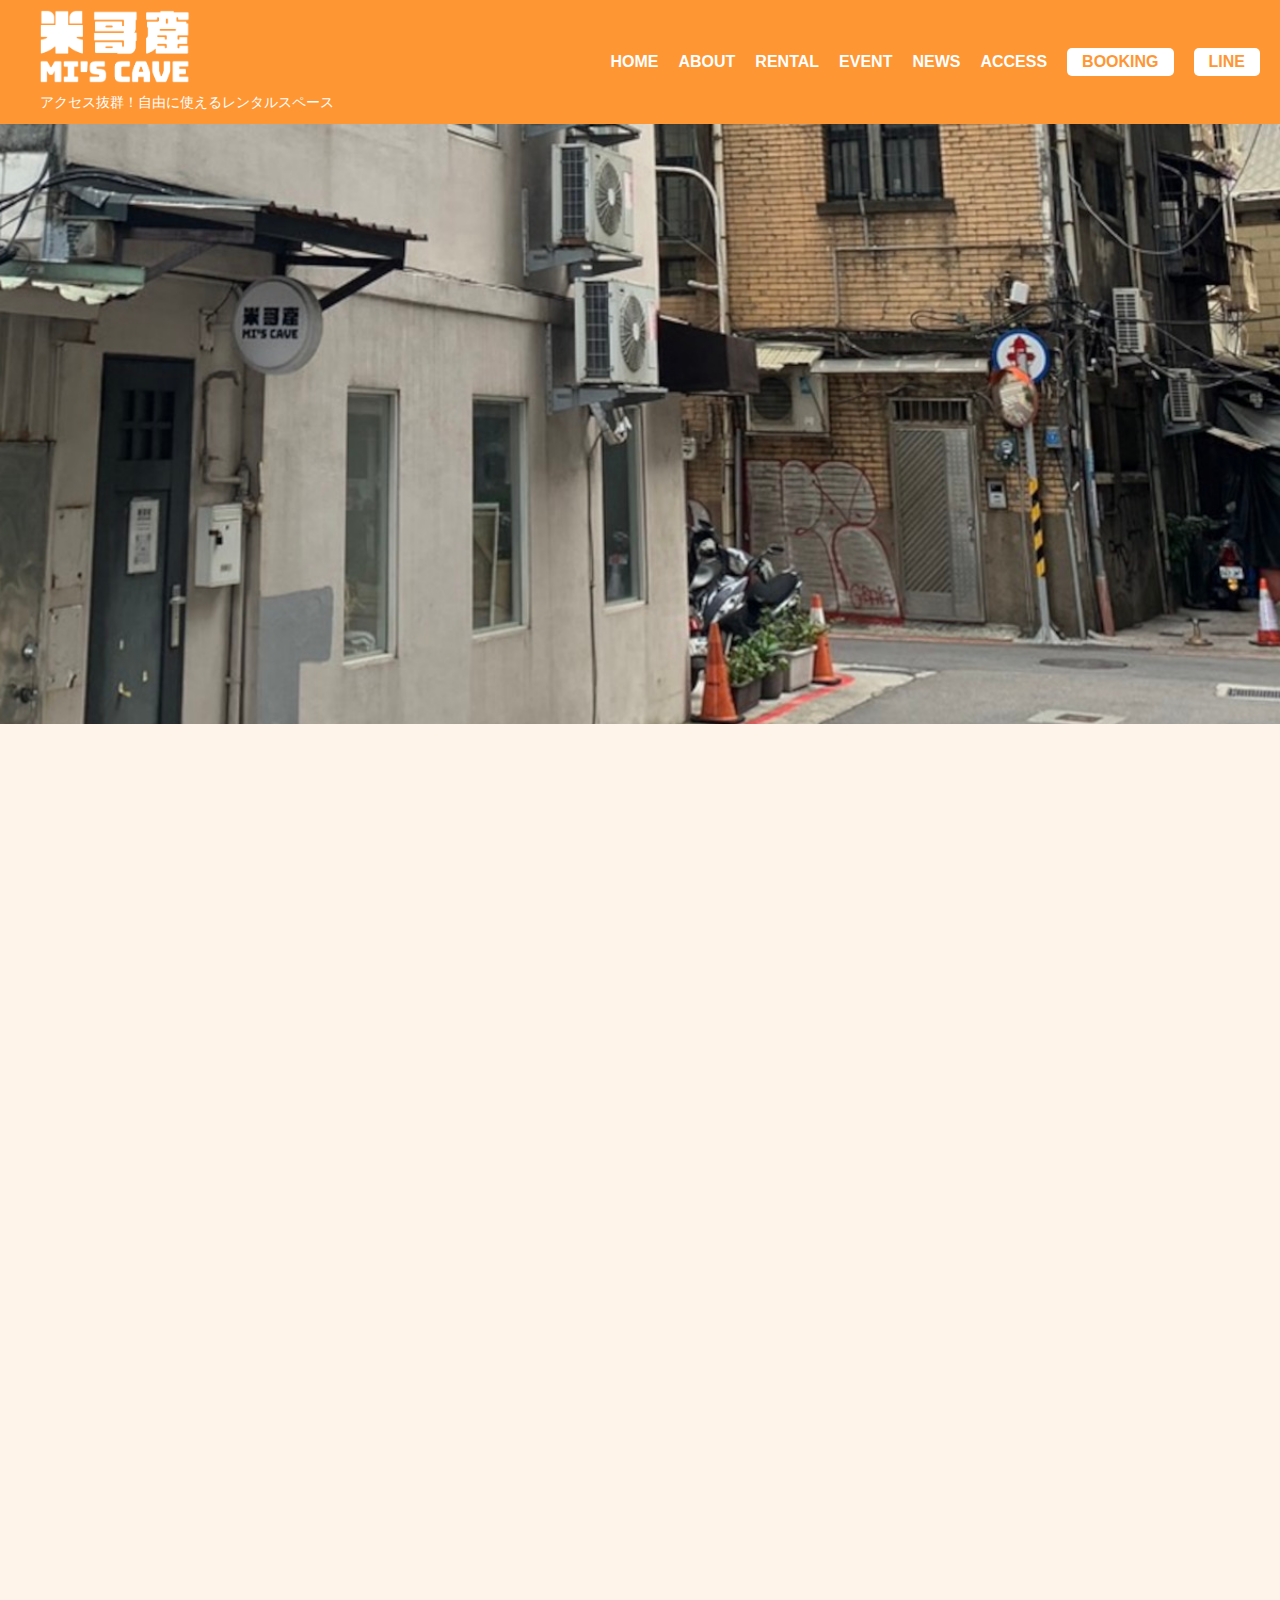
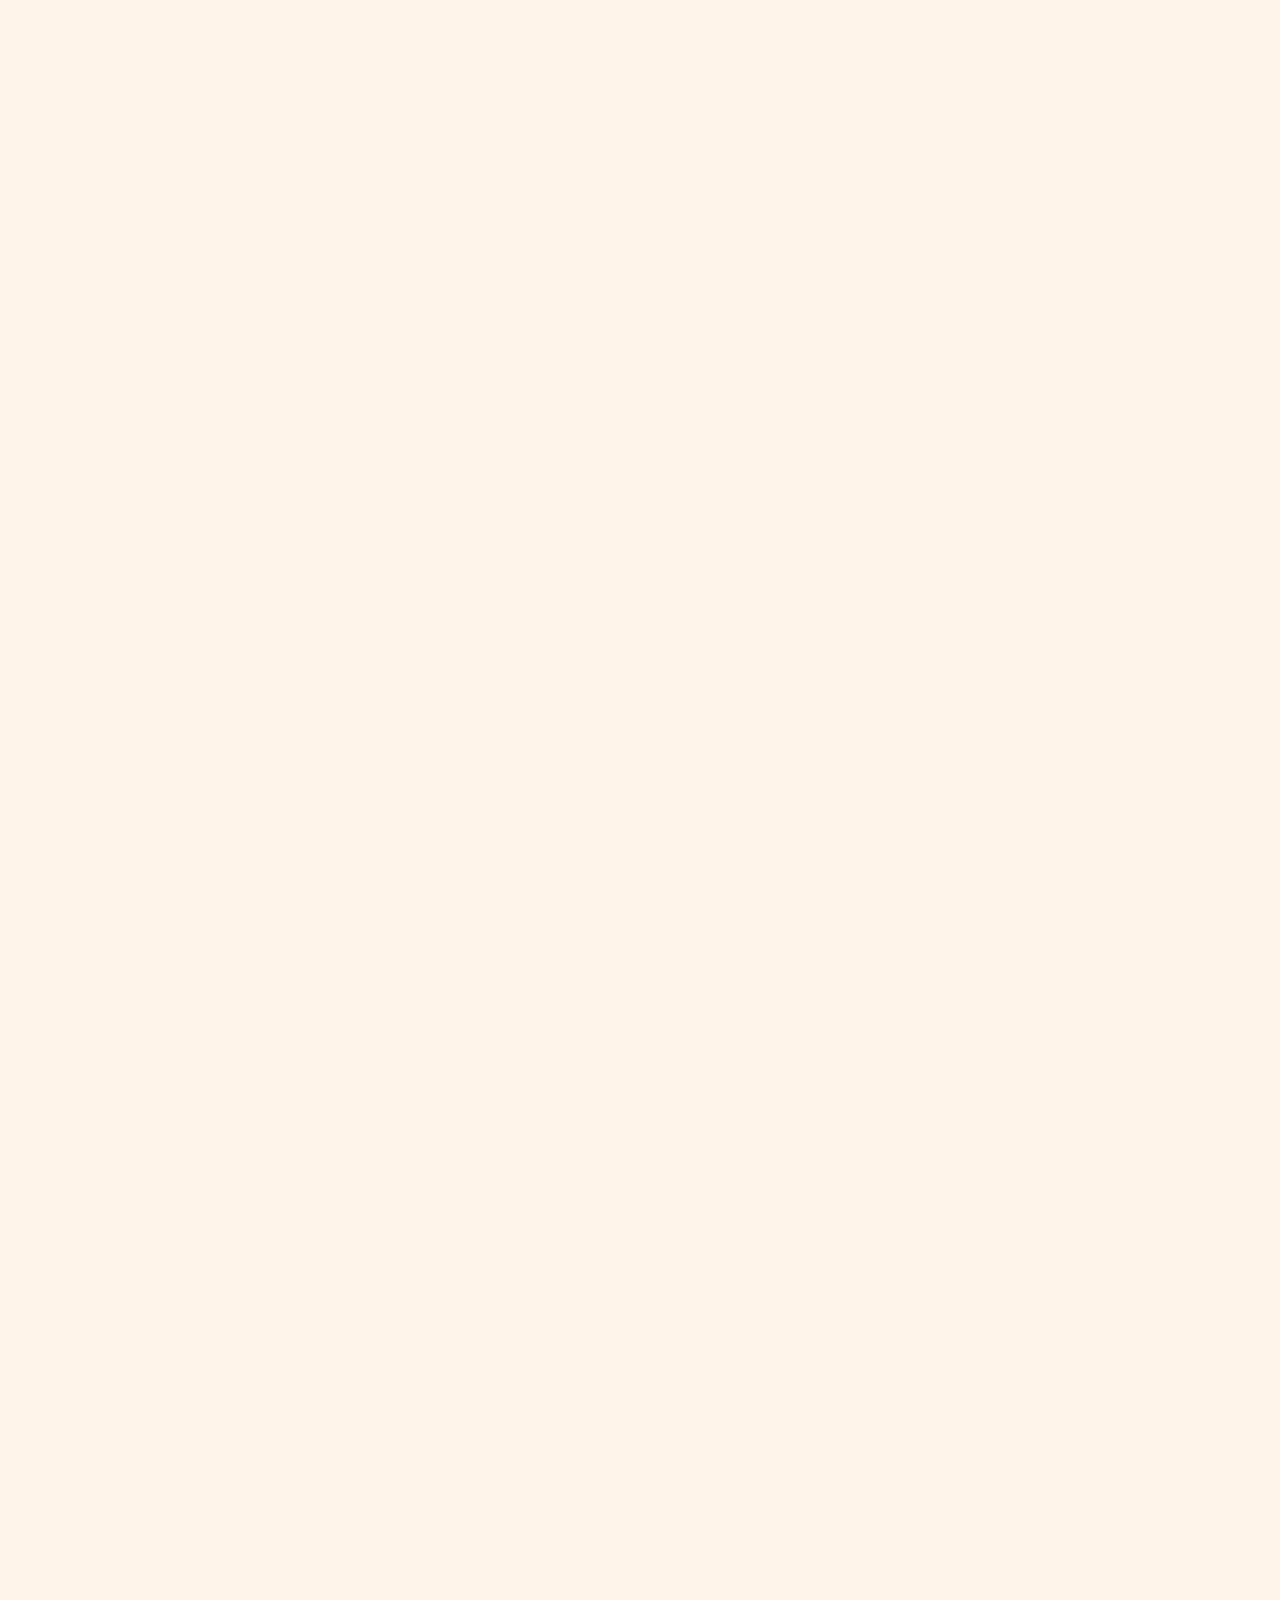
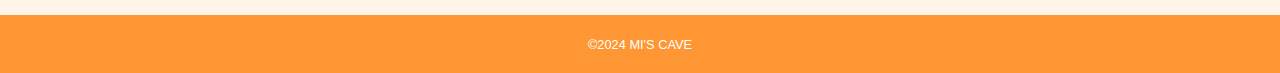
<file: src/main/webapp/index.html>
<!DOCTYPE html>
<html lang="ja">
<head>
    <meta charset="utf-8">
    <meta name="keywords" content="">
    <meta name="viewport" content="width=device-width, initial-scale=1.0">
    <meta name="description" content="米哥窟HOMEPAGE">
    <title>MI'S CAVE</title>
    <link rel="stylesheet" href="css/ress.css">
    <link rel="stylesheet" href="css/style.css">
</head>
<body>
    <header>
        <div class="header-content">
            <div class="logo">
                <a href="index.html">
                    <img src="images/logo.png" alt="MI'S CAVE LOGO">
                </a>
                <p>アクセス抜群！自由に使えるレンタルスペース</p>
            </div>
            <nav>
                <div class="menu-icon" onclick="toggleMenu()">☰ MENU</div>
                <ul class="menu-list">
                    <li><a href="index.html">HOME</a></li>
                    <li><a href="about.html">ABOUT</a></li>
                    <li><a href="rental.html">RENTAL</a></li>
                    <li><a href="event.html">EVENT</a></li>
                    <li><a href="news.html">NEWS</a></li>
                    <li><a href="access.html">ACCESS</a></li>
                    <li class="mobile-only"><a href="https://mibooking.azurewebsites.net/booking-entry" target="_blank">BOOKING</a></li>
                    <li class="mobile-only"><a href="https://line.me/R/ti/p/@961irevm" target="_blank">LINE</a></li>
                </ul>
                <a href="https://mibooking.azurewebsites.net/booking-entry" target="_blank" class="contact-btn desktop-only">BOOKING</a>
                <a href="https://line.me/R/ti/p/@961irevm" target="_blank" class="contact-btn desktop-only">LINE</a>
            </nav>
        </div>
    </header>

    <main>
        <div class="slideshow">
            <div class="slide active">
                <img src="images/index2.jpg" alt="Image 1">
            </div>
            <div class="slide">
                <img src="images/index1.jpg" alt="Image 2">
            </div>
            <div class="slide">
                <img src="images/index3.jpg" alt="Image 3">
            </div>
        </div>
        <div>
            <!-- 首頁介紹區塊 -->
            <section class="first-section fade-in">
                <div class="pin-left"></div> <!-- 左邊釘子 -->
                <div class="pin-right"></div> <!-- 右邊釘子 -->
                <h2>MI'S CAVE公式ウェブサイトへようこそ！</h2>
                <h2>各ページ機能紹介</h2>
                <h2>↓↓</h2>
            </section>
        
            <!-- ABOUT 區塊 -->
            <section class="additional-section fade-in">
                <h2><span class="icon">📖</span> ABOUT</h2>
                <hr>
                <br>
                <div class="sub-section">
                    <div class="sub-item">
                        <img src="images/index/about1.jpg" alt="About Image 1">
                        <p>レンタルスペース紹介</p>
                    </div>
                    <div class="sub-item">
                        <img src="images/index/about2.jpg" alt="About Image 2">
                        <p>レンタルスペースの写真</p>
                    </div>
                    <div class="sub-item">
                        <img src="images/index/about3.png" alt="About Image 3">
                        <p>設備・備品</p>
                    </div>
                </div>
                <a href="about.html" class="more-btn">もっと詳しく見る</a>
            </section>
        
            <!-- RENTAL 區塊 -->
            <section class="additional-section fade-in">
                <h2><span class="icon">🏠</span> RENTAL</h2>
                <hr>
                <br>
                <div class="sub-section">
                    <div class="sub-item">
                        <img src="images/index/rental1.jpg" alt="Rental Image 1">
                        <p>予約システム</p>
                    </div>
                    <div class="sub-item">
                        <img src="images/index/rental2.png" alt="Rental Image 2">
                        <p>スケジュール確認</p>
                    </div>
                    <div class="sub-item">
                        <img src="images/index/rental3.jpg" alt="Rental Image 3">
                        <p>料金見積り</p>
                    </div>
                </div>
                <a href="rental.html" class="more-btn">もっと詳しく見る</a>
            </section>
        
            <!-- EVENT 區塊 -->
            <section class="additional-section fade-in">
                <h2><span class="icon">🎉</span> EVENT</h2>
                <hr>
                <br>
                <div class="sub-section">
                    <div class="sub-item">
                        <img src="images/index/event1.jpg" alt="Event Image 1">
                        <p>未来開催のイベント情報</p>
                    </div>
                    <div class="sub-item">
                        <img src="images/index/event2.jpg" alt="Event Image 2">
                        <p>過去のイベント情報</p>
                    </div>
                    <div class="sub-item">
                        <img src="images/index/event3.png" alt="Event Image 3">
                        <p>イベントレポート</p>
                    </div>
                </div>
                <a href="event.html" class="more-btn">もっと詳しく見る</a>
            </section>
        
            <!-- NEWS 區塊 -->
            <section class="additional-section fade-in">
                <h2><span class="icon">📰</span> NEWS</h2>
                <hr>
                <br>
                <div class="sub-section">
                    <div class="sub-item">
                        <img src="images/index/news1.jpg" alt="News Image 1">
                        <p>最新キャンペーン</p>
                    </div>
                    <div class="sub-item">
                        <img src="images/index/news2.jpg" alt="News Image 2">
                        <p>施設の更新情報</p>
                    </div>
                    <div class="sub-item">
                        <img src="images/index/news3.jpg" alt="News Image 3">
                        <p>点検の情報</p>
                    </div>
                </div>
                <a href="news.html" class="more-btn">もっと詳しく見る</a>
            </section>
        
            <!-- ACCESS 區塊 -->
            <section class="additional-section fade-in">
                <h2><span class="icon">📍</span> ACCESS</h2>
                <hr>
                <br>
                <div class="sub-section">
                    <div class="sub-item">
                        <img src="images/index/access1.jpg" alt="Access Image 1">
                        <p>交通アクセス</p>
                    </div>
                    <div class="sub-item">
                        <img src="images/index/access2.jpg" alt="Access Image 2">
                        <p>周辺のレストラン</p>
                    </div>
                    <div class="sub-item">
                        <img src="images/index/access3.jpg" alt="Access Image 3">
                        <p>周辺の観光スポット</p>
                    </div>
                </div>
                <a href="access.html" class="more-btn">もっと詳しく見る</a>
            </section>
        </div>
    </main>
    <button id="backToTop">⬆</button>
</body>
<footer>
    <li><small>&copy;2024 MI'S CAVE</small></li>
</footer>
<script src="script.js"></script>
</html>
</file>
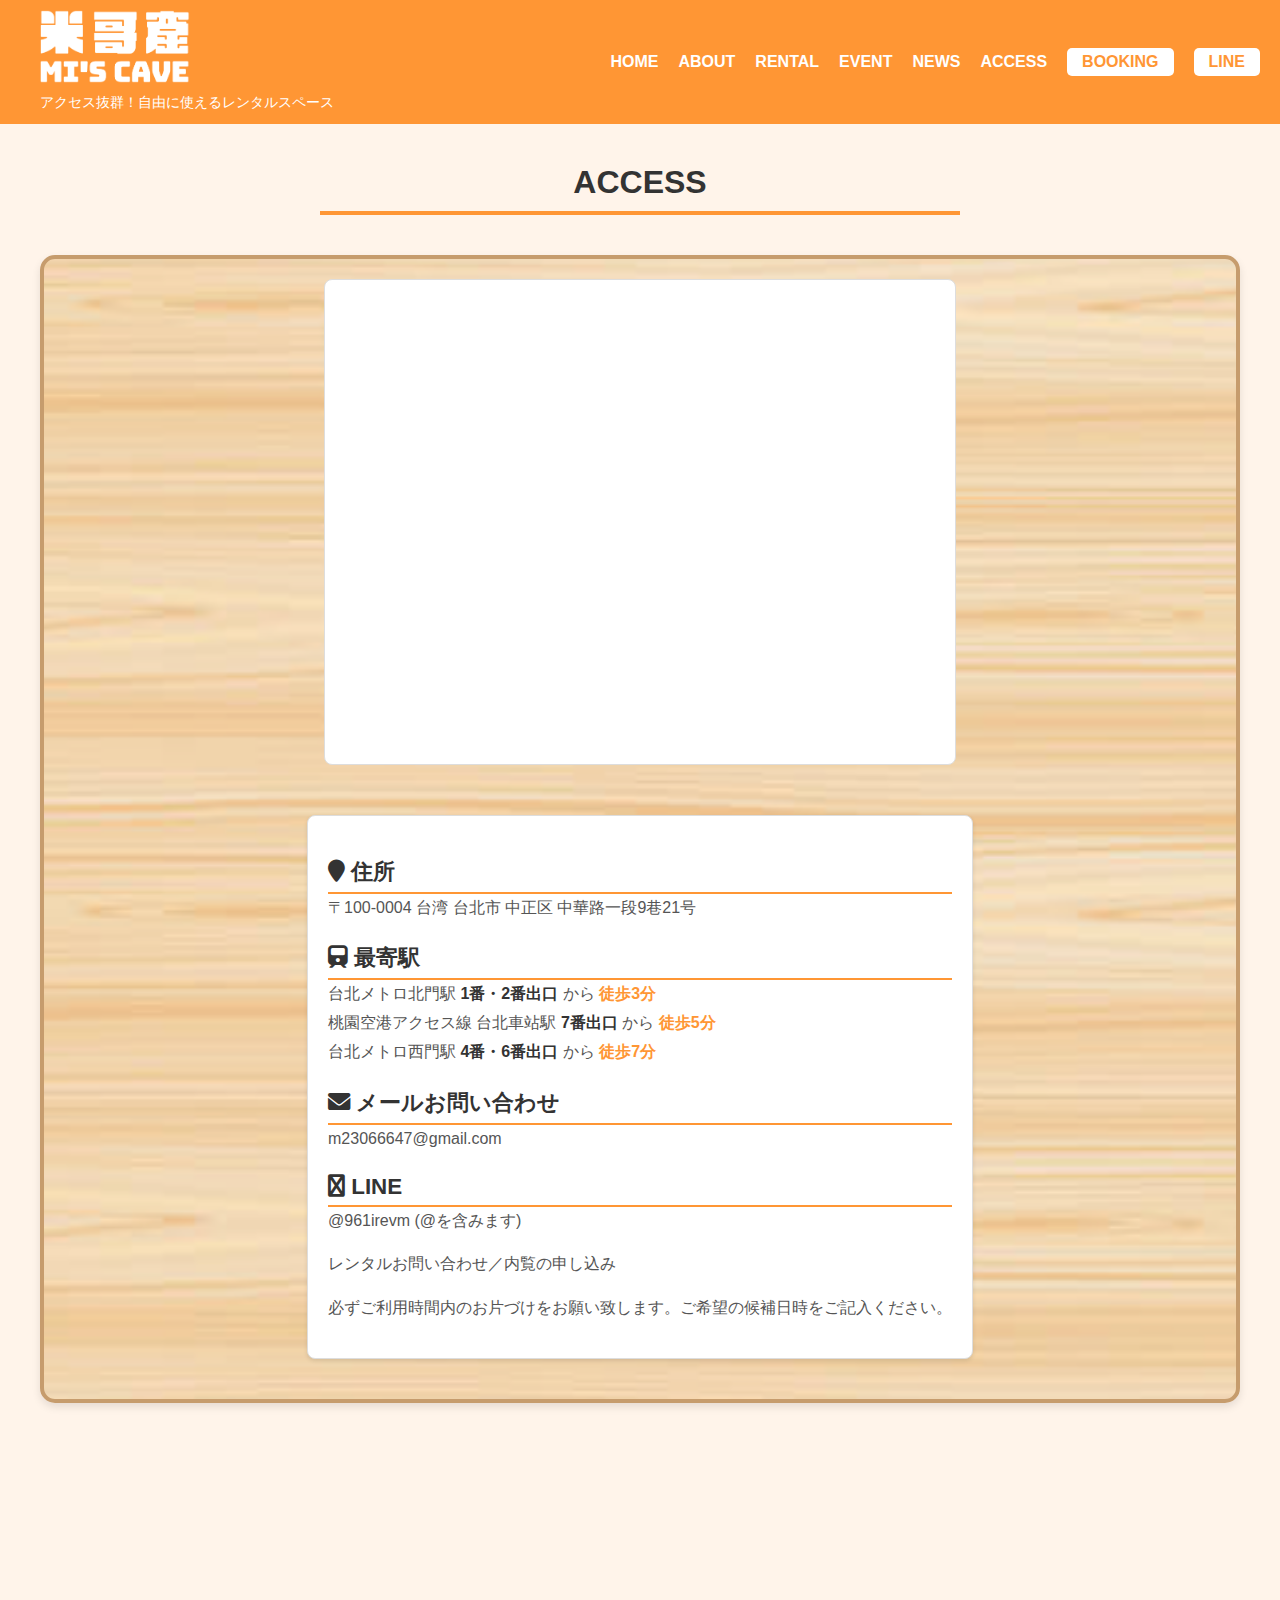
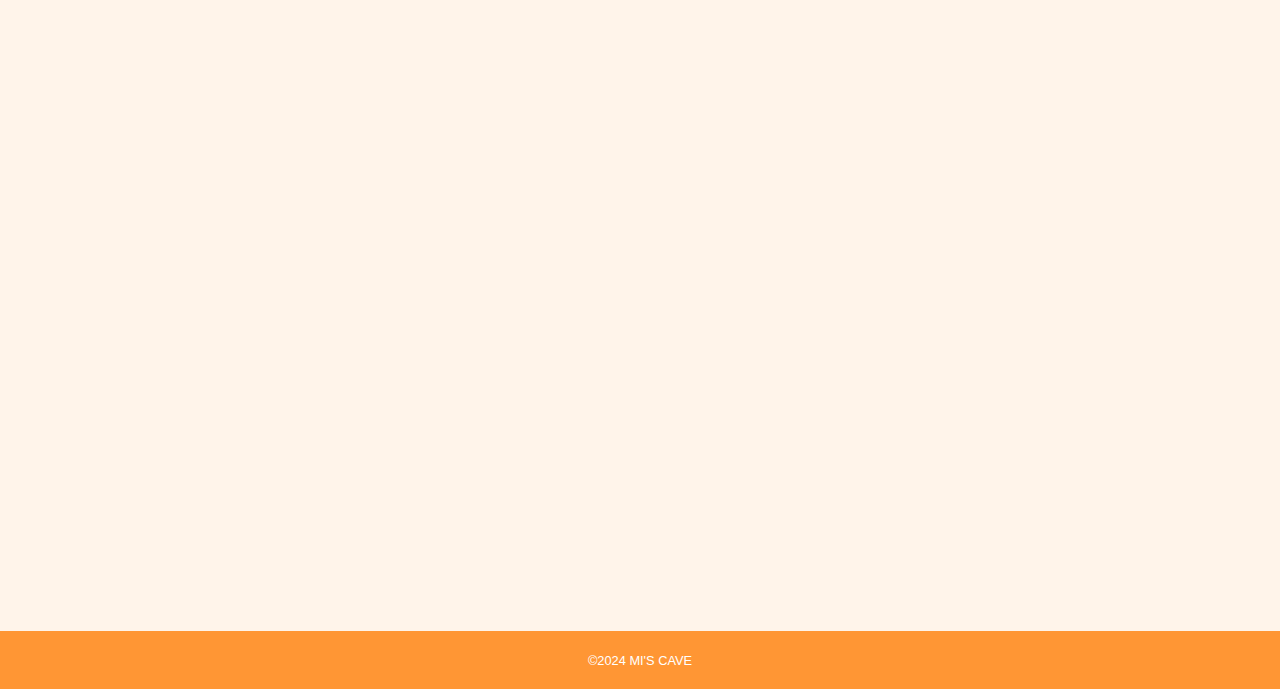
<file: src/main/webapp/access.html>
<!DOCTYPE html> <!--必要:!DOCTYPE,html,head,body-->
<html lang="ja"> <!--ja=日本語設定-->
<head>
    <meta charset="utf-8"> <!--UTF8設定-->
    <meta name="keywords" content=""><!--TAG 關鍵字-->
    <meta name="viewport" content="width=device-width, initial-scale=1.0">
    <meta name="description" content=""><!--說明文-->
    <title>MI'S CAVE | ACCESS</title>
    <link rel="stylesheet" href="css/ress.css">
    <link rel="stylesheet" href="css/style.css">
    <link rel="stylesheet" href="https://cdnjs.cloudflare.com/ajax/libs/font-awesome/6.0.0-beta3/css/all.min.css">
</head>
<body>
    <header>
        <div class="header-content">
            <div class="logo">
                <a href="index.html">
                    <img src="images/logo.png" alt="MI'S CAVE LOGO">
                </a>
                <p>アクセス抜群！自由に使えるレンタルスペース</p>
            </div>
            <nav>
                <div class="menu-icon" onclick="toggleMenu()">☰ MENU</div>
                <ul class="menu-list">
                    <li><a href="index.html">HOME</a></li>
                    <li><a href="about.html">ABOUT</a></li>
                    <li><a href="rental.html">RENTAL</a></li>
                    <li><a href="event.html">EVENT</a></li>
                    <li><a href="news.html">NEWS</a></li>
                    <li><a href="access.html">ACCESS</a></li>
                    <li class="mobile-only"><a href="https://mibooking.azurewebsites.net/booking-entry" target="_blank">BOOKING</a></li>
                    <li class="mobile-only"><a href="https://line.me/R/ti/p/@961irevm" target="_blank">LINE</a></li>
                </ul>
                <a href="https://mibooking.azurewebsites.net/booking-entry" target="_blank" class="contact-btn desktop-only">BOOKING</a>
                <a href="https://line.me/R/ti/p/@961irevm" target="_blank" class="contact-btn desktop-only">LINE</a>
            </nav>
        </div>
    </header>
    <h2 class="access_h2 fade-in">ACCESS</h2>
    <main class="access-main-content fade-in">
        <div class="access-map-container">
            <!-- 嵌入 Google 地圖 -->
            <iframe 
                src="https://www.google.com/maps/embed?pb=!1m18!1m12!1m3!1d3614.6155800845972!2d121.50827081166832!3d25.047116777715342!2m3!1f0!2f0!3f0!3m2!1i1024!2i768!4f13.1!3m3!1m2!1s0x3442a98054a8887b%3A0xcc1771beaf4c23!2z57Gz5ZOl56qf!5e0!3m2!1szh-TW!2sjp!4v1731047087870!5m2!1szh-TW!2sjp&hl=ja&language=ja" 
                width="600" height="450" style="border:0;" allowfullscreen="" loading="lazy" referrerpolicy="no-referrer-when-downgrade">
            </iframe>
        </div>

        <div class="access-contact-info">
            <h2><i class="fa fa-map-marker"></i> 住所</h2>
            <p>〒100-0004 台湾 台北市 中正区 中華路一段9巷21号</p>
            
            <h2><i class="fa fa-train"></i> 最寄駅</h2>
            <p>
                台北メトロ北門駅 <b>1番・2番出口</b> から <span class="highlight">徒歩3分</span><br>
                桃園空港アクセス線 台北車站駅 <b>7番出口</b> から <span class="highlight">徒歩5分</span><br>
                台北メトロ西門駅 <b>4番・6番出口</b> から <span class="highlight">徒歩7分</span>
            </p>
            <h2><i class="fa fa-envelope"></i> メールお問い合わせ</h2>
            <p>m23066647@gmail.com</p>
            
            <h2><i class="fa fa-line"></i> LINE</h2>
            <p>@961irevm (@を含みます)</p>
            <p>レンタルお問い合わせ／内覧の申し込み</p>
            <p>必ずご利用時間内のお片づけをお願い致します。ご希望の候補日時をご記入ください。</p>
        </div>
    </main>
        <h2 class="event_h2 fade-in">周辺のレストラン・観光スポット</h2>
        <section class="access-main-content fade-in">
            <div class="nearby-section">
                <div class="event-list">
                    <div class="event-item">
                            <img src="images/access/001.jpg" alt="near1">
                            <div class="event-info">
                                <h3>北門‐承恩門</h3>
                                <p>(観光スポット)</p>
                                <p>徒歩3分</p>
                            </div>
                        <a href="https://www.travel.taipei/ja/attraction/details/842" target="_blank">
                            <p>🔗外部紹介リンク</p>
                        </a>
                        <a href="https://maps.app.goo.gl/fXNRAH8hmwBevaSdA" target="_blank">
                            <p>📍Google Mapで表示</p>
                        </a>
                    </div>
                    <div class="event-item">
                            <img src="images/access/002.jpg" alt="near2">
                            <div class="event-info">
                                <h3>鄭記豬腳肉飯</h3>
                                <p>(レストラン)</p>
                                <p>徒歩1分</p>
                            </div>
                        
                        <a href="https://motto.tw/taipei-city/gourmet/zhengjizhujiaoroufan.html" target="_blank">
                            <p>🔗外部紹介リンク</p>
                        </a>
                        <a href="https://maps.app.goo.gl/7AE2jvTRV5MrwE588" target="_blank">
                            <p>📍Google Mapで表示</p>
                        </a>
                    </div>
                    <div class="event-item">
                        <img src="images/access/003.jpg" alt="near3">
                        <div class="event-info">
                            <h3>西門町</h3>
                            <p>(観光スポット)</p>
                            <p>徒歩8分</p>
                         </div>
                        <a href="https://hapitas.jp/tabihapi/84305/" target="_blank">
                            <p>🔗外部紹介リンク</p>
                        </a>
                        <a href="https://maps.app.goo.gl/LcyzqprzkKRzwk3S8" target="_blank">
                            <p>📍Google Mapで表示</p>
                        </a>
                    </div>
                    <div class="event-item">
                            <img src="images/access/004.jpg" alt="near4">
                            <div class="event-info">
                                <h3>台北駅地下街</h3>
                                <p>(観光スポット)</p>
                                <p>徒歩5分</p>
                            </div>
                        </a>
                        <a href="https://www.taipeinavi.com/shop/695/#google_vignette" target="_blank">
                            <p>🔗外部紹介リンク</p>
                        </a>
                        <a href="https://maps.app.goo.gl/ppLB1jaQryK3Jr1t9" target="_blank">
                            <p>📍Google Mapで表示</p>
                        </a>
                    </div>
                    <div class="event-item">
                            <img src="images/access/005.jpg" alt="near5">
                            <div class="event-info">
                                <h3>洋庭坊義大利麵</h3>
                                <p>(レストラン)</p>
                                <p>徒歩7分</p>
                            </div>
                        <a href="https://rongting.org/%E6%B4%8B%E5%BA%AD%E5%9D%8A%E7%BE%A9%E5%A4%A7%E5%88%A9%E9%BA%B5/" target="_blank">
                            <p>🔗外部紹介リンク</p>
                        </a>
                        <a href="https://maps.app.goo.gl/CEvGwm4mKrU2JCFC8" target="_blank">
                            <p>📍Google Mapで表示</p>
                        </a>
                    </div>
                    <div class="event-item">
                            <img src="images/access/006.jpg" alt="near6">
                            <div class="event-info">
                                <h3>東一排骨總店</h3>
                                <p>(レストラン)</p>
                                <p>徒歩5分</p>
                            </div>
                        <a href="https://www.taipeinavi.com/food/540/" target="_blank">
                            <p>🔗外部紹介リンク</p>
                        </a>
                        <a href="https://maps.app.goo.gl/Dr3diXstRZ2H2NjJ9" target="_blank">
                            <p>📍Google Mapで表示</p>
                        </a>
                    </div>
                </div>
            </div>
        </section>

    <button id="backToTop">⬆</button>
</body>
<footer>
    <li><small>&copy;2024 MI'S CAVE</small></li>
</footer>
<script src="script.js"></script>
</html>
</file>
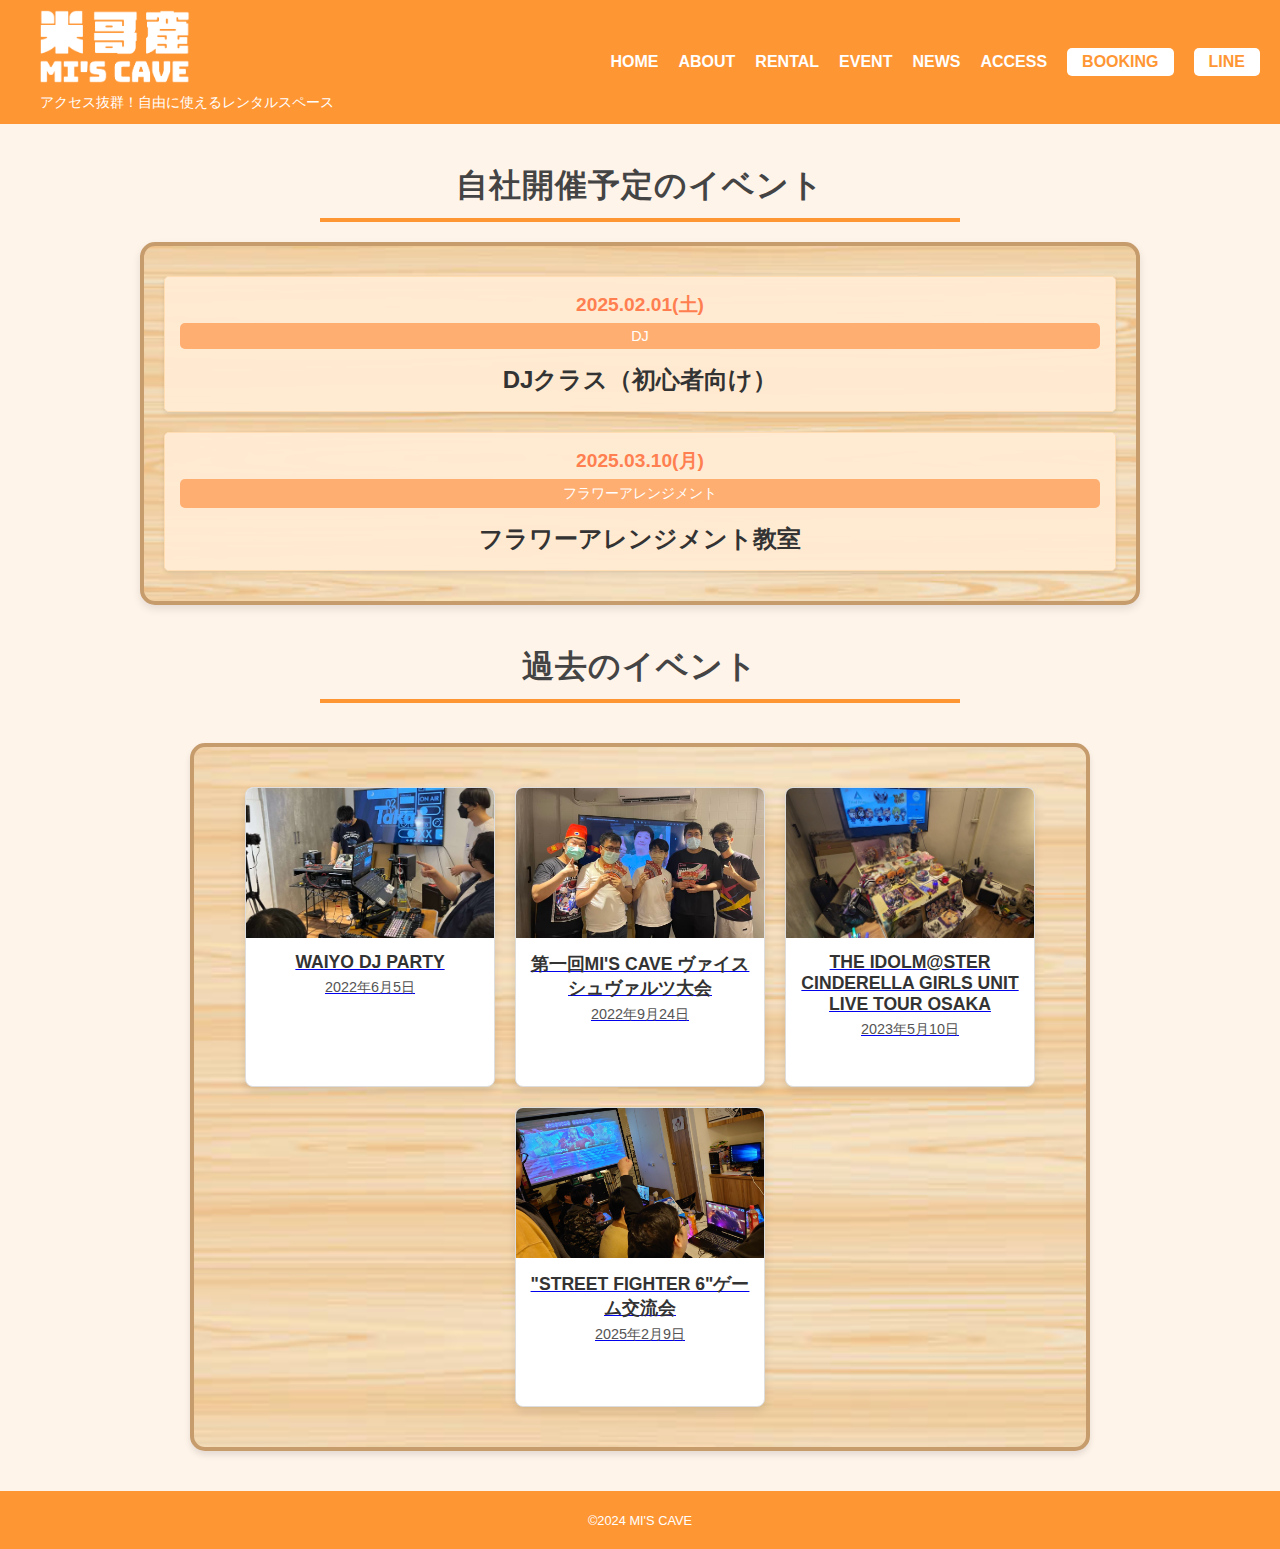
<file: src/main/webapp/event.html>
<!DOCTYPE html>
<html lang="ja">
<head>
    <meta charset="utf-8">
    <meta name="viewport" content="width=device-width, initial-scale=1.0">
    <title>MI'S CAVE | EVENT</title>
    <link rel="stylesheet" href="css/ress.css">
    <link rel="stylesheet" href="css/style.css">
</head>
<body>
    <header>
        <div class="header-content">
            <div class="logo">
                <a href="index.html">
                    <img src="images/logo.png" alt="MI'S CAVE LOGO">
                </a>
                <p>アクセス抜群！自由に使えるレンタルスペース</p>
            </div>
            <nav>
                <div class="menu-icon" onclick="toggleMenu()">☰ MENU</div>
                <ul class="menu-list">
                    <li><a href="index.html">HOME</a></li>
                    <li><a href="about.html">ABOUT</a></li>
                    <li><a href="rental.html">RENTAL</a></li>
                    <li><a href="event.html">EVENT</a></li>
                    <li><a href="news.html">NEWS</a></li>
                    <li><a href="access.html">ACCESS</a></li>
                    <li class="mobile-only"><a href="https://mibooking.azurewebsites.net/booking-entry" target="_blank">BOOKING</a></li>
                    <li class="mobile-only"><a href="https://line.me/R/ti/p/@961irevm" target="_blank">LINE</a></li>
                </ul>
                <a href="https://mibooking.azurewebsites.net/booking-entry" target="_blank" class="contact-btn desktop-only">BOOKING</a>
                <a href="https://line.me/R/ti/p/@961irevm" target="_blank" class="contact-btn desktop-only">LINE</a>
            </nav>
        </div>
    </header>

    <main>
        <h2 class="event_h2 fade-in">自社開催予定のイベント</h2>
        <section class="news_section fade-in">
            <div class="news_list">
                <!-- 第一個未來活動 -->
                <details class="news_item">
                    <summary>
                        <div class="news_date">2025.02.01(土)</div>
                        <div class="news_category announcement">DJ</div>
                        <h3 class="news_title">DJクラス（初心者向け）</h3>
                    </summary>
                    <div class="news_content">
                        <p>詳細:</p>
                        <ul>
                            <li>講師: DJ RX</li>
                            <li>日時: 2025年2月1日 18:00〜20:00</li>
                            <li>場所: B1階レンタルスペース</li>
                            <li>料金: 4000円（参加費）</li>
                        </ul>
                        <a href="https://line.me/R/ti/p/@961irevm" class="line-btn" target="_blank" rel="noopener noreferrer">LINEで問い合わせ</a>
                    </div>
                </details>
        
                <!-- 第二個未來活動 -->
                <details class="news_item">
                    <summary>
                        <div class="news_date">2025.03.10(月)</div>
                        <div class="news_category workshop">フラワーアレンジメント</div>
                        <h3 class="news_title">フラワーアレンジメント教室</h3>
                    </summary>
                    <div class="news_content">
                        <p>詳細:</p>
                        <ul>
                            <li>講師: 林先生</li>
                            <li>日時: 2025年3月10日 14:00〜17:00</li>
                            <li>場所: 2階レンタルスペース</li>
                            <li>料金: 3000円（参加費 + 材料費）</li>
                        </ul>
                        <a href="https://line.me/R/ti/p/@961irevm" class="line-btn" target="_blank" rel="noopener noreferrer">LINEで問い合わせ</a>
                    </div>
                </details>
            </div>
        </section>
        
        <h2 class="event_h2 fade-in">過去のイベント</h2>
        <section class="past-events-section fade-in">
            
            <div class="event-list">
                <div class="event-item">
                    <a href="event/event1.html">
                        <img src="images/event/event1.jpg" alt="Event 1 Thumbnail">
                        <div class="event-info">
                            <h3>WAIYO DJ PARTY</h3>
                            <p>2022年6月5日</p>
                        </div>
                    </a>
                </div>
                <div class="event-item">
                    <a href="event/event2.html">
                        <img src="images/event/event2.jpg" alt="Event 2 Thumbnail">
                        <div class="event-info">
                            <h3>第一回MI'S CAVE ヴァイスシュヴァルツ大会</h3>
                            <p>2022年9月24日</p>
                        </div>
                    </a>
                </div>
                <div class="event-item">
                    <a href="event/event3.html">
                        <img src="images/event/event3.jpg" alt="Event 3 Thumbnail">
                        <div class="event-info">
                            <h3>THE IDOLM@STER CINDERELLA GIRLS UNIT LIVE TOUR OSAKA</h3>
                            <p>2023年5月10日</p>
                        </div>
                    </a>
                </div>
                <div class="event-item">
                    <a href="event/event4.html">
                        <img src="images/event/event4.jpg" alt="Event 4 Thumbnail">
                        <div class="event-info">
                            <h3>"STREET FIGHTER 6"ゲーム交流会</h3>
                            <p>2025年2月9日</p>
                        </div>
                    </a>
                </div>
            </div>
        </section>
    </main>
    
    <footer>
        <li><small>&copy;2024 MI'S CAVE</small></li>
    </footer>
    <button id="backToTop">⬆</button>
</body>
<script src="script.js"></script>
</html>
</file>
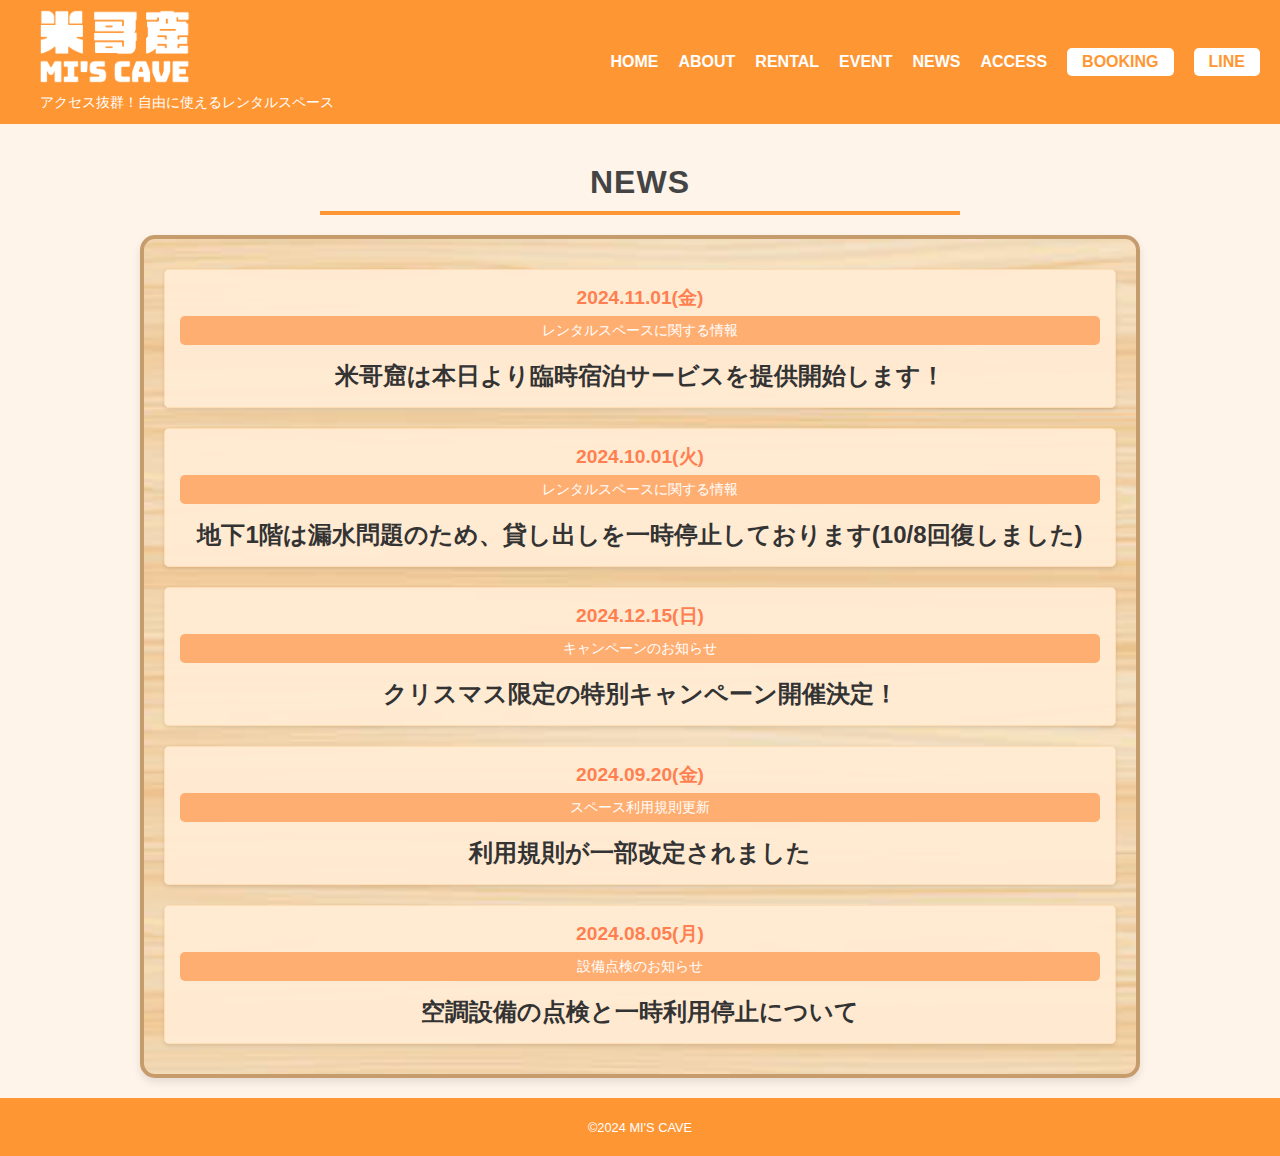
<file: src/main/webapp/news.html>
<!DOCTYPE html> <!--必要:!DOCTYPE,html,head,body-->
<html lang="ja"> <!--ja=日本語設定-->
<head>
    <meta charset="utf-8"> <!--UTF8設定-->
    <meta name="keywords" content=""><!--TAG 關鍵字-->
    <meta name="viewport" content="width=device-width, initial-scale=1.0">
    <meta name="description" content=""><!--說明文-->
    <title>MI'S CAVE | NEWS</title>
    <link rel="stylesheet" href="css/ress.css">
    <link rel="stylesheet" href="css/style.css">
</head>
<body>
    <header>
        <div class="header-content">
            <div class="logo">
                <a href="index.html">
                    <img src="images/logo.png" alt="MI'S CAVE LOGO">
                </a>
                <p>アクセス抜群！自由に使えるレンタルスペース</p>
            </div>
            <nav>
                <div class="menu-icon" onclick="toggleMenu()">☰ MENU</div>
                <ul class="menu-list">
                    <li><a href="index.html">HOME</a></li>
                    <li><a href="about.html">ABOUT</a></li>
                    <li><a href="rental.html">RENTAL</a></li>
                    <li><a href="event.html">EVENT</a></li>
                    <li><a href="news.html">NEWS</a></li>
                    <li><a href="access.html">ACCESS</a></li>
                    <li class="mobile-only"><a href="https://mibooking.azurewebsites.net/booking-entry" target="_blank">BOOKING</a></li>
                    <li class="mobile-only"><a href="https://line.me/R/ti/p/@961irevm" target="_blank">LINE</a></li>
                </ul>
                <a href="https://mibooking.azurewebsites.net/booking-entry" target="_blank" class="contact-btn desktop-only">BOOKING</a>
                <a href="https://line.me/R/ti/p/@961irevm" target="_blank" class="contact-btn desktop-only">LINE</a>
            </nav>
        </div>
    </header>

    <main>
        <h2 class="news_h2 fade-in">NEWS</h2>
        <section class="news_section fade-in">
            
            <div class="news_list">
                <!-- 第一條新聞 -->
                <details class="news_item">
                    <summary>
                        <div class="news_date">2024.11.01(金)</div>
                        <div class="news_category live">レンタルスペースに関する情報</div>
                        <h3 class="news_title">米哥窟は本日より臨時宿泊サービスを提供開始します！</h3>
                    </summary>
                    <div class="news_content">
                        <p>台北の宿泊費が高騰していることを受け、イベントに参加する多くの県外の友人が宿泊の必要性を訴えています。</p>
                        <p>米哥窟では、イベント参加者向けに簡易宿泊サービスを提供することになりました。</p>
                        <p>詳細は以下の通りです：</p>
                        <p>■ 宿泊規則</p>
                        <ul>
                            <li>1. イベント参加者限定</li>
                            <li>2. 簡易寝具のみ提供</li>
                            <li>3. 夜11時以降は静かにご利用ください</li>
                        </ul>
                    </div>
                </details>
                <!-- 第二條新聞 -->
                <details class="news_item">
                    <summary>
                        <div class="news_date">2024.10.01(火)</div>
                        <div class="news_category live">レンタルスペースに関する情報</div>
                        <h3 class="news_title">地下1階は漏水問題のため、貸し出しを一時停止しております(10/8回復しました)</h3>
                    </summary>
                    <div class="news_content">
                        <p>地下室に漏水が発生し、現在修理中です。</p>
                        <p>10月7日から約1週間、地下室のレンタルを一時停止します。</p>
                        <p>修理が完了次第、再開予定ですので、ご理解のほどよろしくお願いいたします。</p>
                    </div>
                </details>
                <!-- 第三條新聞 -->
                <details class="news_item">
                    <summary>
                        <div class="news_date">2024.12.15(日)</div>
                        <div class="news_category announcement">キャンペーンのお知らせ</div>
                        <h3 class="news_title">クリスマス限定の特別キャンペーン開催決定！</h3>
                    </summary>
                    <div class="news_content">
                        <p>今年のクリスマスを祝うために、米哥窟で特別なキャンペーンを開催します。</p>
                        <p>4時間以上予約して、1時間無料で延長できます！</p>
                        <p>期間：2024/12/25 23:59 まで。</p>
                    </div>
                </details>
                <!-- 第四條新聞 -->
                <details class="news_item">
                    <summary>
                        <div class="news_date">2024.09.20(金)</div>
                        <div class="news_category update">スペース利用規則更新</div>
                        <h3 class="news_title">利用規則が一部改定されました</h3>
                    </summary>
                    <div class="news_content">
                        <p>レンタルスペースの利用規則が改定され、一部の時間帯で新しいルールが適用されます。</p>
                        <p>特に深夜時間帯の利用制限や、イベント開催時のゴミ処理ルールに関する変更があります。</p>
                        <p>詳細については「利用規則」のページをご確認ください。</p>
                    </div>
                </details>
                <!-- 第五條新聞 -->
                <details class="news_item">
                    <summary>
                        <div class="news_date">2024.08.05(月)</div>
                        <div class="news_category maintenance">設備点検のお知らせ</div>
                        <h3 class="news_title">空調設備の点検と一時利用停止について</h3>
                    </summary>
                    <div class="news_content">
                        <p>施設内の空調設備の定期点検を行うため、一部スペースの利用を一時的に停止させていただきます。</p>
                        <p>点検期間：2024年8月10日〜8月12日</p>
                        <p>ご不便をおかけいたしますが、ご理解とご協力のほどよろしくお願いいたします。</p>
                    </div>
                </details>
            </div>
        </section>
    </main>

    <footer>
        <li><small>&copy;2024 MI'S CAVE</small></li>
    </footer>
    <button id="backToTop">⬆</button>
</body>
<script src="script.js"></script>
</html>
</file>
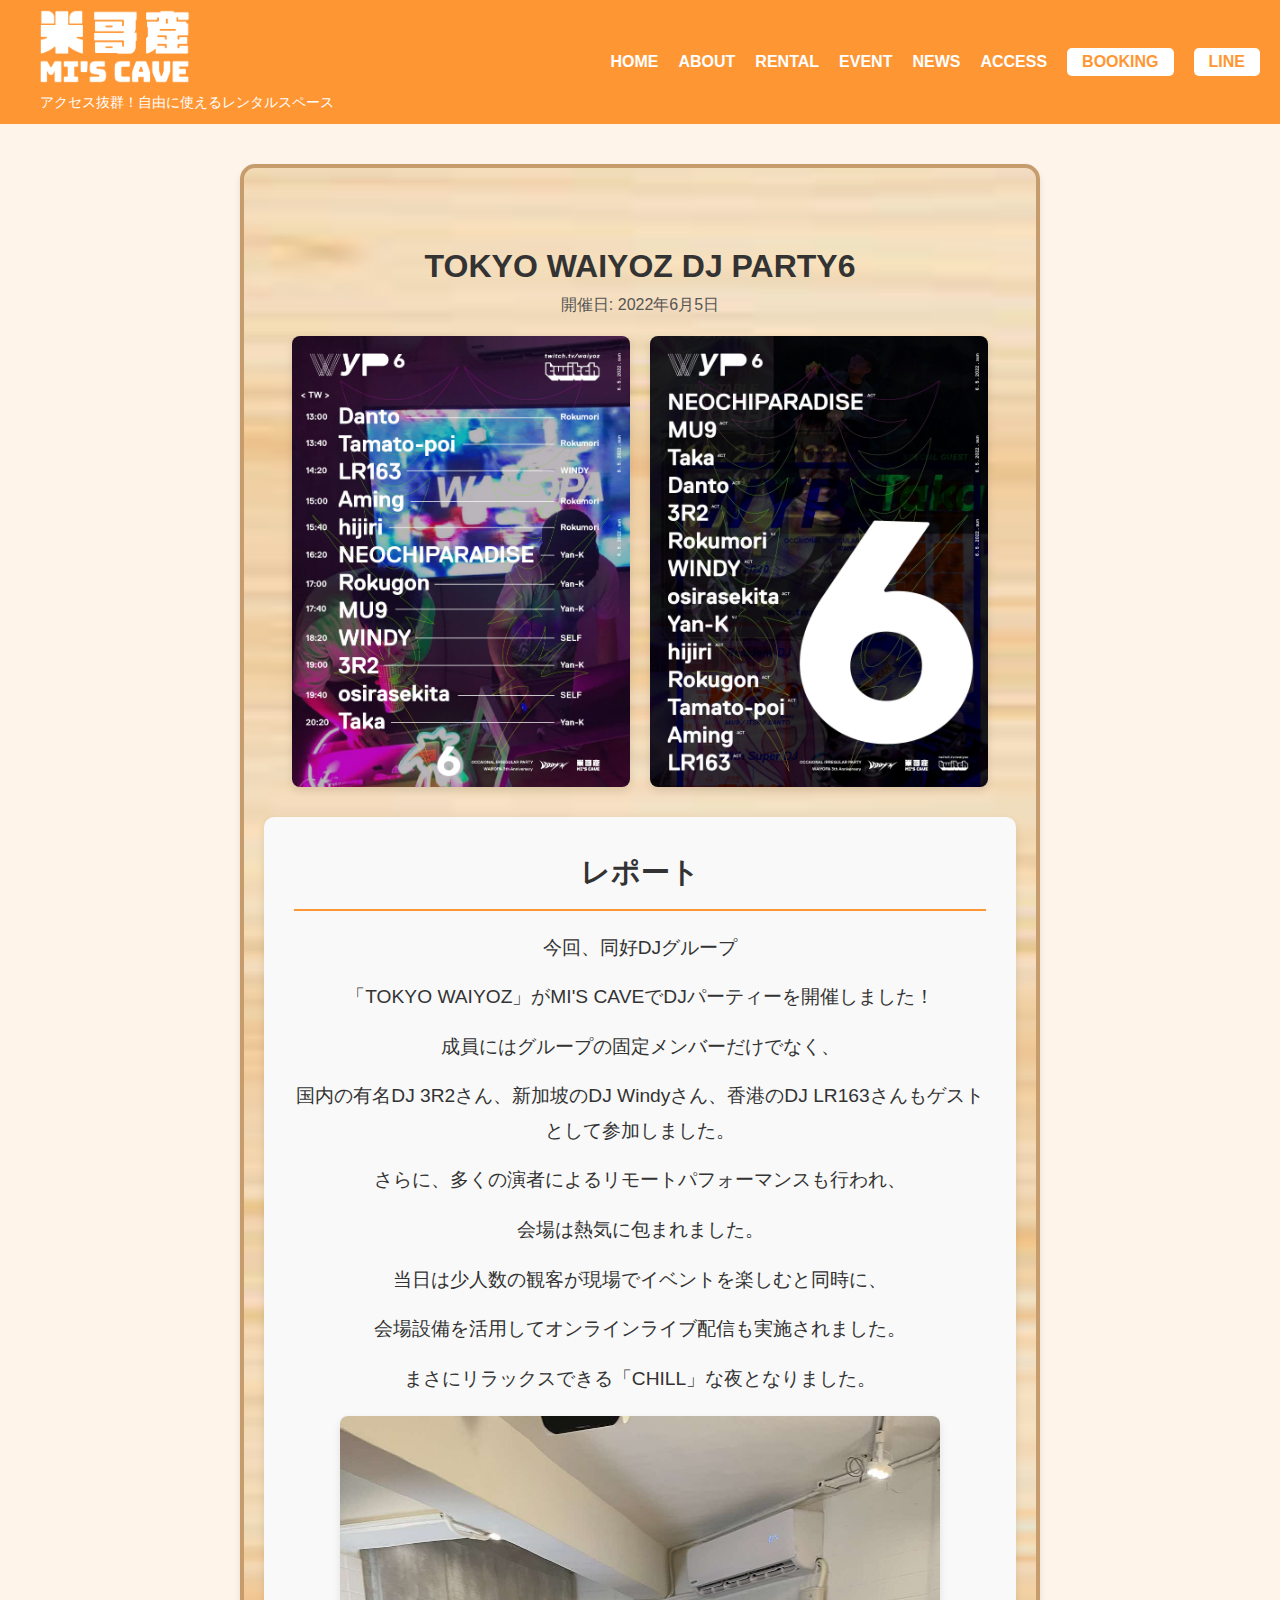
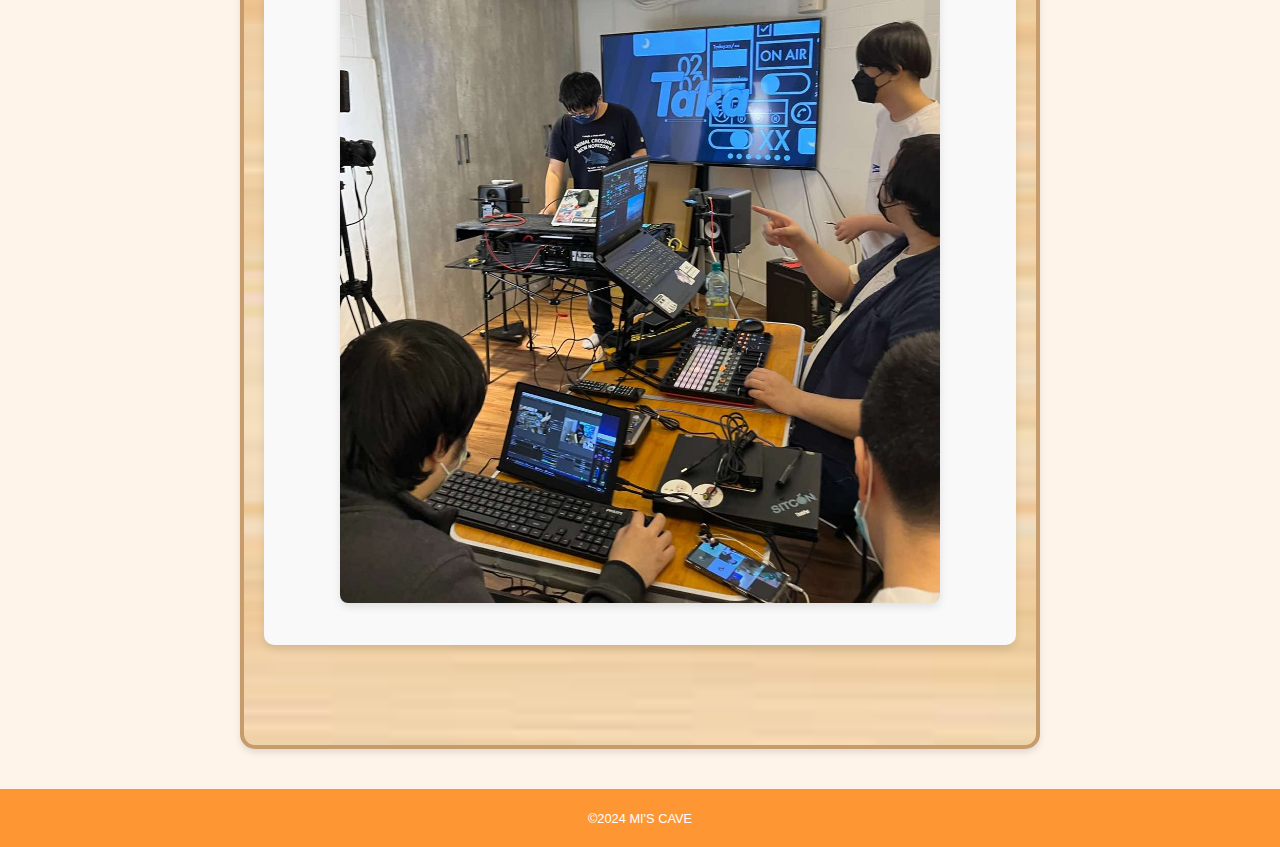
<file: src/main/webapp/event/event1.html>
<!DOCTYPE html>
<html lang="ja">
<head>
    <meta charset="utf-8">
    <meta name="viewport" content="width=device-width, initial-scale=1.0">
    <meta name="description" content="MI'S CAVEイベント詳細ページ">
    <title>MI'S CAVE | イベント詳細</title>
    <link rel="stylesheet" href="../css/ress.css">
    <link rel="stylesheet" href="../css/style.css">
</head>
<body>
    <header>
        <div class="header-content">
            <div class="logo">
                <a href="../index.html">
                    <img src="../images/logo.png" alt="MI'S CAVE LOGO">
                </a>
                <p>アクセス抜群！自由に使えるレンタルスペース</p>
            </div>
            <nav>
                <div class="menu-icon" onclick="toggleMenu()">☰ MENU</div>
                <ul class="menu-list">
                    <li><a href="../index.html">HOME</a></li>
                    <li><a href="../about.html">ABOUT</a></li>
                    <li><a href="../rental.html">RENTAL</a></li>
                    <li><a href="../event.html">EVENT</a></li>
                    <li><a href="../news.html">NEWS</a></li>
                    <li><a href="../access.html">ACCESS</a></li>
                    <li class="mobile-only"><a href="https://mibooking.azurewebsites.net/booking-entry" target="_blank">BOOKING</a></li>
                    <li class="mobile-only"><a href="https://line.me/R/ti/p/@961irevm" target="_blank">LINE</a></li>
                </ul>
                <a href="https://mibooking.azurewebsites.net/booking-entry" target="_blank" class="contact-btn desktop-only">BOOKING</a>
                <a href="https://line.me/R/ti/p/@961irevm" target="_blank" class="contact-btn desktop-only">LINE</a>
            </nav>
        </div>
    </header>

    <main class="fade-in">
        <section class="event-details">
            <h1 class="event-title">TOKYO WAIYOZ DJ PARTY6</h1>
            <p class="event-date">開催日: 2022年6月5日</p>
    
            <!-- 活動照片區塊 -->
            <div class="event-photos">
                <img src="../images/event/event1_01.jpg" alt="DJ Party Photo 1" class="zoomable-image">
                <img src="../images/event/event1_02.jpg" alt="DJ Party Photo 2" class="zoomable-image">
            </div>
    
            <!-- 活動記事區塊 -->
            <div class="event-description">
                <h2>レポート</h2>
                <p>今回、同好DJグループ</p>
                <p>「TOKYO WAIYOZ」がMI'S CAVEでDJパーティーを開催しました！</p>
                <p>成員にはグループの固定メンバーだけでなく、</p>
                <p>国内の有名DJ 3R2さん、新加坡のDJ Windyさん、香港のDJ LR163さんもゲストとして参加しました。</p>
                <p>さらに、多くの演者によるリモートパフォーマンスも行われ、</p>
                <p>会場は熱気に包まれました。</p>
                <p>当日は少人数の観客が現場でイベントを楽しむと同時に、</p>
                <p>会場設備を活用してオンラインライブ配信も実施されました。</p>
                <p>まさにリラックスできる「CHILL」な夜となりました。</p>

                <div class="event-highlight-image">
                    <img src="../images/event/event1.jpg" alt="DJ Party Photo 2" class="zoomable-image">
                </div>
            </div>
        </section>
    </main>

    <footer>
        <li><small>&copy;2024 MI'S CAVE</small></li>
    </footer>
    <button id="backToTop">⬆</button>
</body>
<script src="../script.js"></script>
</html>
</file>
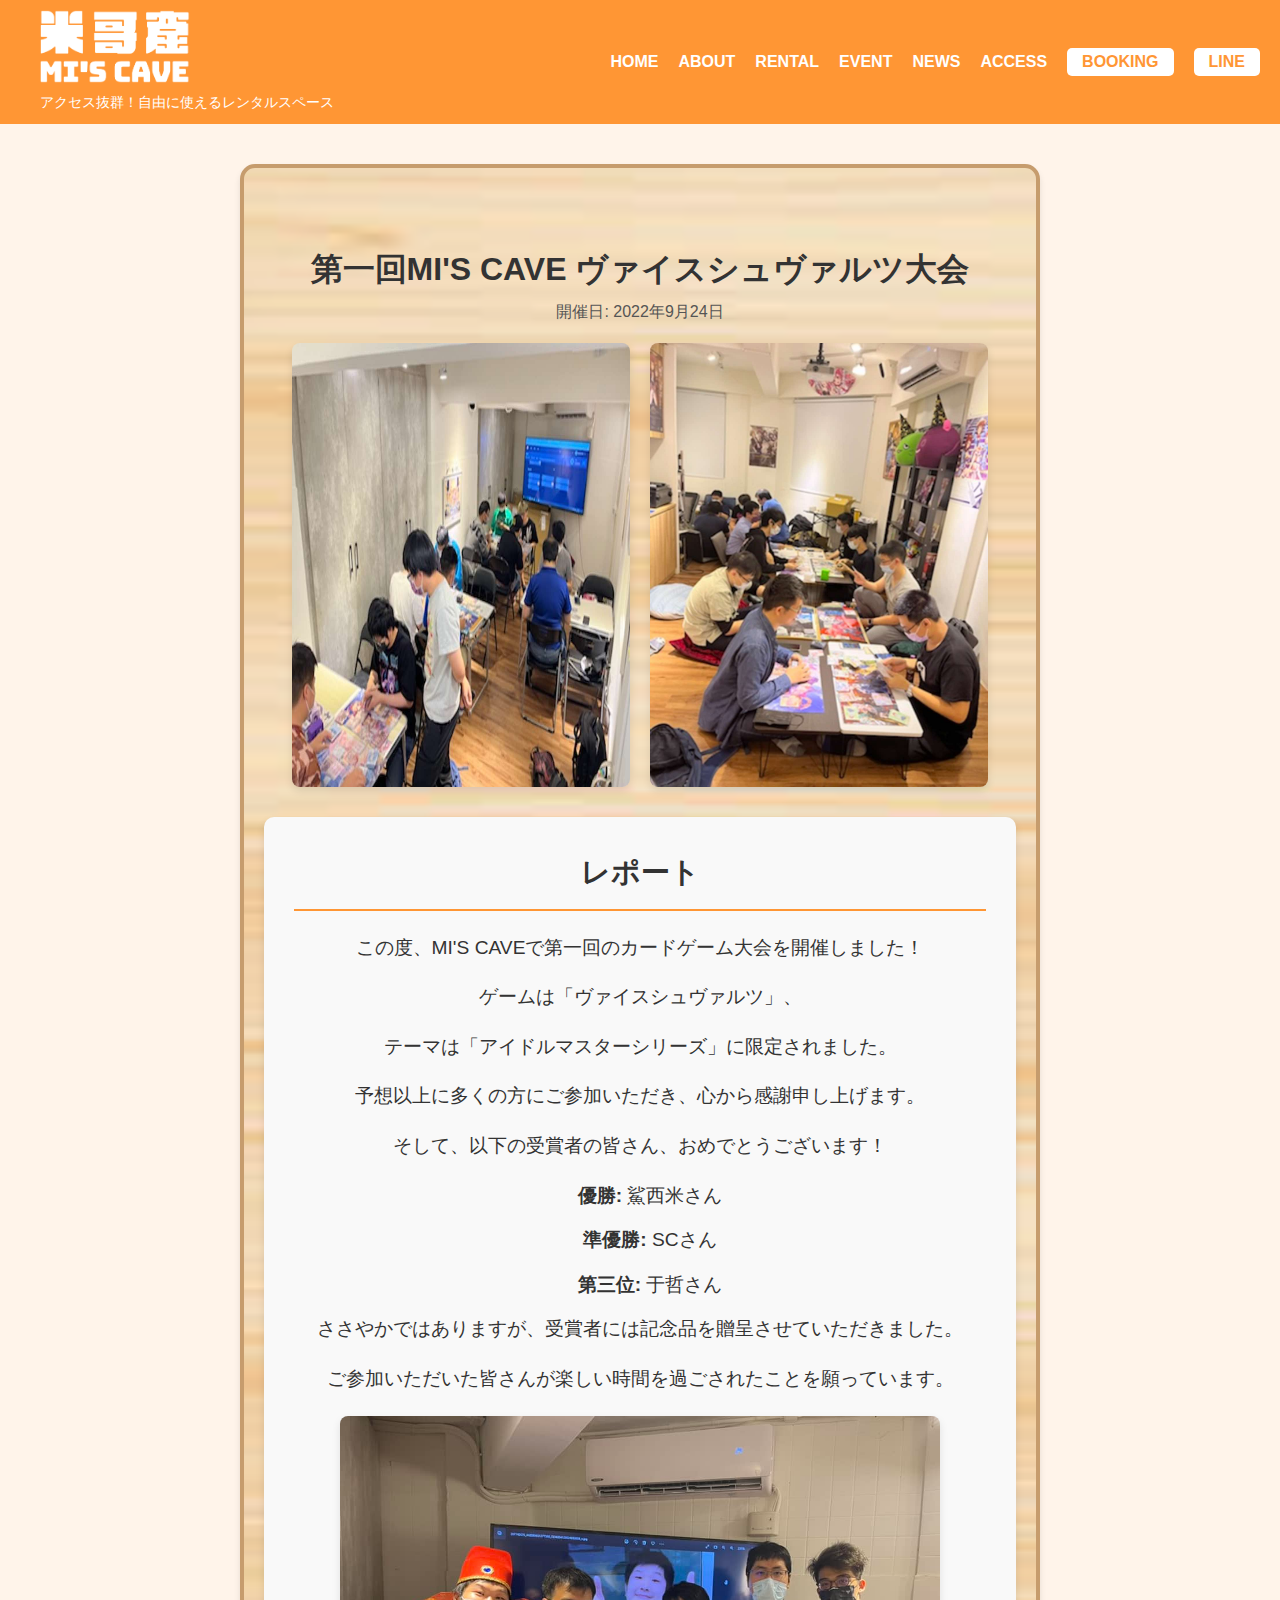
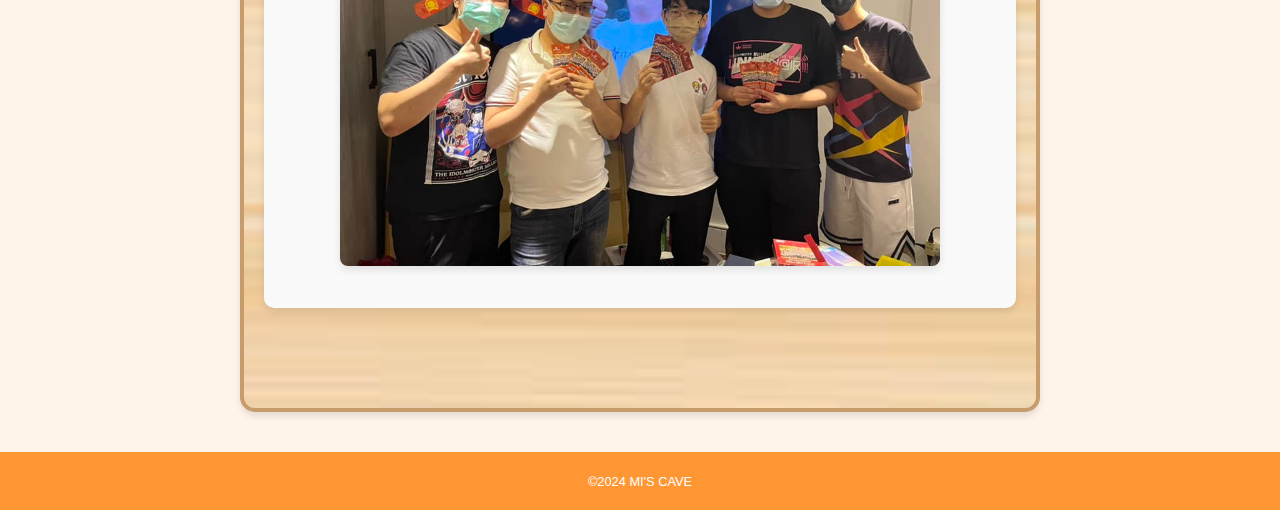
<file: src/main/webapp/event/event2.html>
<!DOCTYPE html>
<html lang="ja">
<head>
    <meta charset="utf-8">
    <meta name="viewport" content="width=device-width, initial-scale=1.0">
    <meta name="description" content="MI'S CAVEイベント詳細ページ">
    <title>MI'S CAVE | イベント詳細</title>
    <link rel="stylesheet" href="../css/ress.css">
    <link rel="stylesheet" href="../css/style.css">
</head>
<body>
    <header>
        <div class="header-content">
            <div class="logo">
                <a href="../index.html">
                    <img src="../images/logo.png" alt="MI'S CAVE LOGO">
                </a>
                <p>アクセス抜群！自由に使えるレンタルスペース</p>
            </div>
            <nav>
                <div class="menu-icon" onclick="toggleMenu()">☰ MENU</div>
                <ul class="menu-list">
                    <li><a href="../index.html">HOME</a></li>
                    <li><a href="../about.html">ABOUT</a></li>
                    <li><a href="../rental.html">RENTAL</a></li>
                    <li><a href="../event.html">EVENT</a></li>
                    <li><a href="../news.html">NEWS</a></li>
                    <li><a href="../access.html">ACCESS</a></li>
                    <li class="mobile-only"><a href="https://mibooking.azurewebsites.net/booking-entry" target="_blank">BOOKING</a></li>
                    <li class="mobile-only"><a href="https://line.me/R/ti/p/@961irevm" target="_blank">LINE</a></li>
                </ul>
                <a href="https://mibooking.azurewebsites.net/booking-entry" target="_blank" class="contact-btn desktop-only">BOOKING</a>
                <a href="https://line.me/R/ti/p/@961irevm" target="_blank" class="contact-btn desktop-only">LINE</a>
            </nav>
        </div>
    </header>

    <main>
        <section class="event-details fade-in">
            <h1 class="event-title">第一回MI'S CAVE ヴァイスシュヴァルツ大会</h1>
            <p class="event-date">開催日: 2022年9月24日</p>
    
            <!-- 活動照片區塊 -->
            <div class="event-photos">
                <img src="../images/event/event2_1.jpg" alt="CARD CONTEST Photo 1" class="zoomable-image">
                <img src="../images/event/event2_2.jpg" alt="CARD CONTEST Photo 2" class="zoomable-image">
            </div>
    
            <!-- 活動記事區塊 -->
            <div class="event-description">
                <h2>レポート</h2>
                <p>この度、MI'S CAVEで第一回のカードゲーム大会を開催しました！</p>
                <p>ゲームは「ヴァイスシュヴァルツ」、</p>
                <p>テーマは「アイドルマスターシリーズ」に限定されました。</p>
                <p>予想以上に多くの方にご参加いただき、心から感謝申し上げます。</p>
                <p>そして、以下の受賞者の皆さん、おめでとうございます！</p>
                <ul>
                    <li><b>優勝:</b> 鯊西米さん</li>
                    <li><b>準優勝:</b> SCさん</li>
                    <li><b>第三位:</b> 于哲さん</li>
                </ul>
                <p>ささやかではありますが、受賞者には記念品を贈呈させていただきました。</p>
                <p>ご参加いただいた皆さんが楽しい時間を過ごされたことを願っています。</p>

                <div class="event-highlight-image">
                    <img src="../images/event/event2.jpg" alt="CARD CONTEST Photo 3" class="zoomable-image">
                </div>
            </div>
        </section>
    </main>
    <button id="backToTop">⬆</button>
    <footer>
        <li><small>&copy;2024 MI'S CAVE</small></li>
    </footer>
</body>
<script src="../script.js"></script>
</html>
</file>
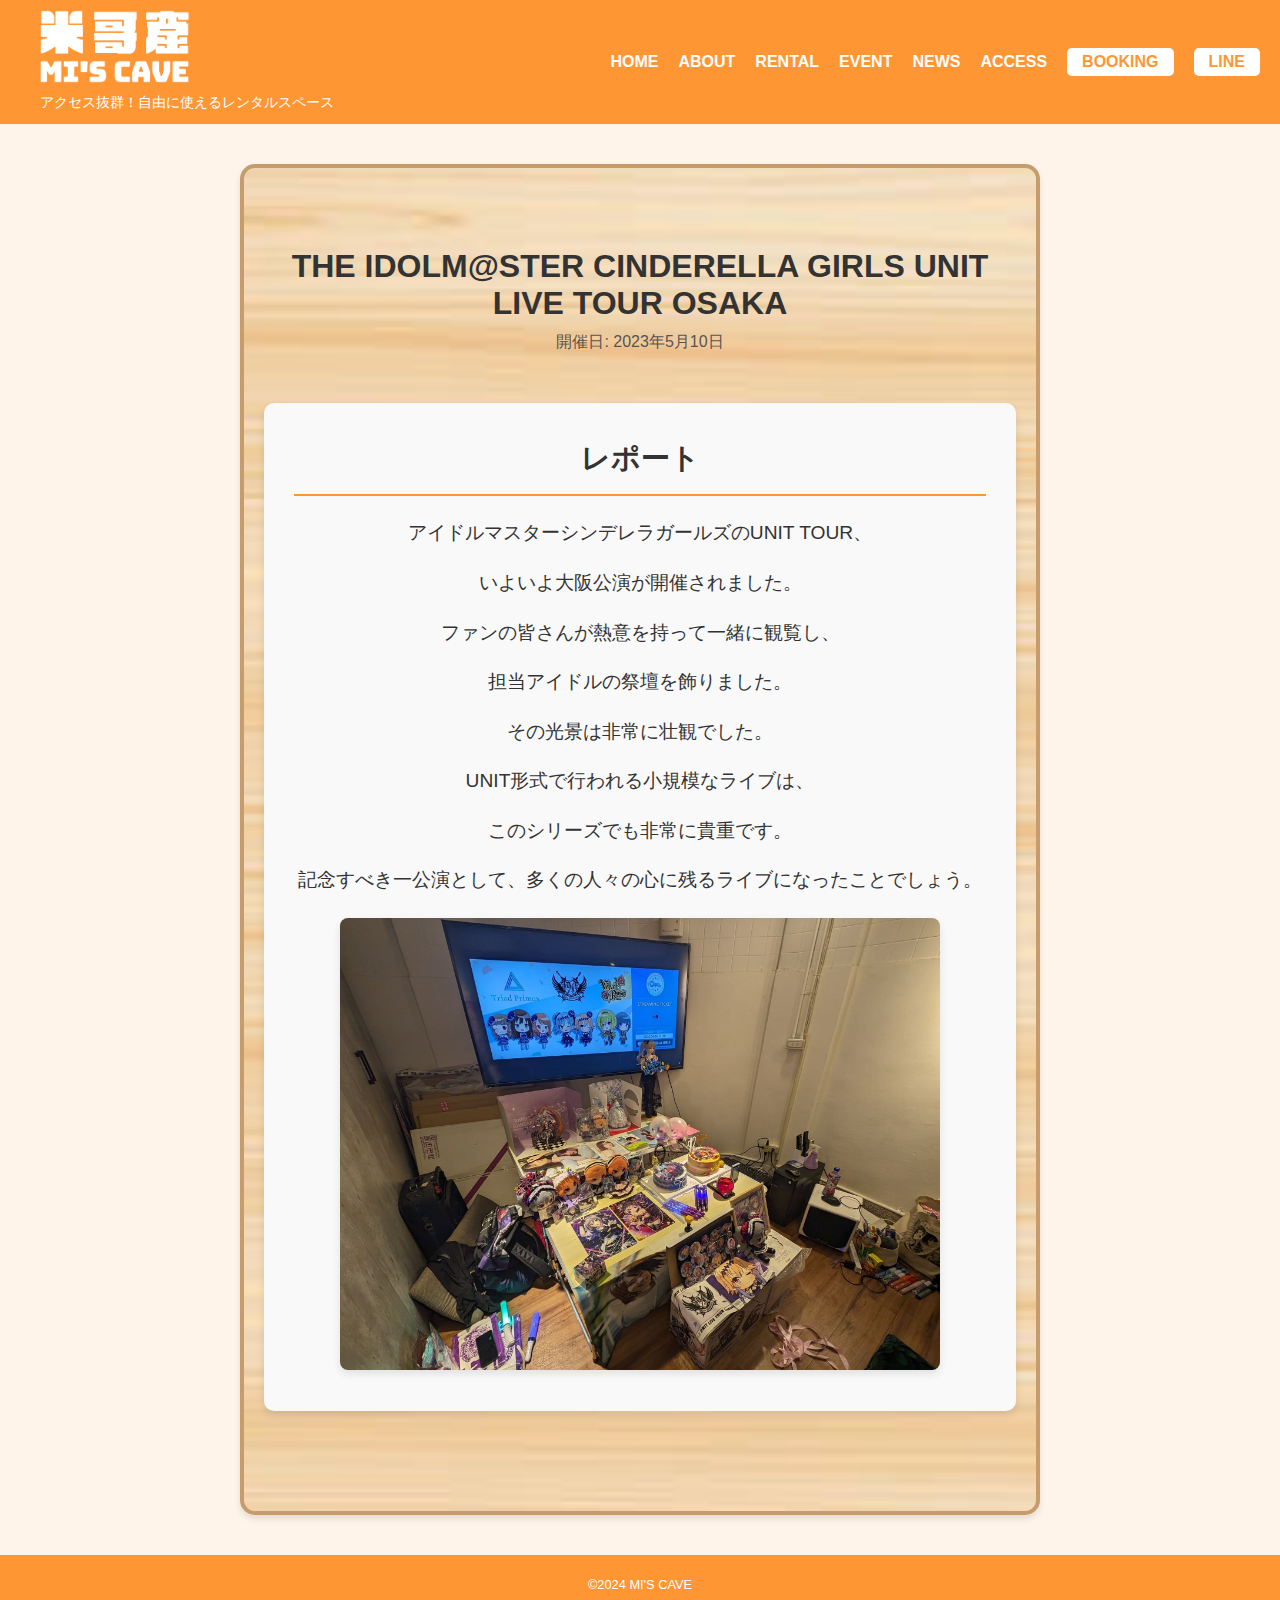
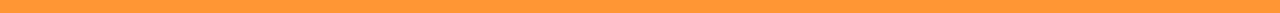
<file: src/main/webapp/event/event3.html>
<!DOCTYPE html>
<html lang="ja">
<head>
    <meta charset="utf-8">
    <meta name="viewport" content="width=device-width, initial-scale=1.0">
    <meta name="description" content="MI'S CAVEイベント詳細ページ">
    <title>MI'S CAVE | イベント詳細</title>
    <link rel="stylesheet" href="../css/ress.css">
    <link rel="stylesheet" href="../css/style.css">
</head>
<body>
    <header>
        <div class="header-content">
            <div class="logo">
                <a href="../index.html">
                    <img src="../images/logo.png" alt="MI'S CAVE LOGO">
                </a>
                <p>アクセス抜群！自由に使えるレンタルスペース</p>
            </div>
            <nav>
                <div class="menu-icon" onclick="toggleMenu()">☰ MENU</div>
                <ul class="menu-list">
                    <li><a href="../index.html">HOME</a></li>
                    <li><a href="../about.html">ABOUT</a></li>
                    <li><a href="../rental.html">RENTAL</a></li>
                    <li><a href="../event.html">EVENT</a></li>
                    <li><a href="../news.html">NEWS</a></li>
                    <li><a href="../access.html">ACCESS</a></li>
                    <li class="mobile-only"><a href="https://mibooking.azurewebsites.net/booking-entry" target="_blank">BOOKING</a></li>
                    <li class="mobile-only"><a href="https://line.me/R/ti/p/@961irevm" target="_blank">LINE</a></li>
                </ul>
                <a href="https://mibooking.azurewebsites.net/booking-entry" target="_blank" class="contact-btn desktop-only">BOOKING</a>
                <a href="https://line.me/R/ti/p/@961irevm" target="_blank" class="contact-btn desktop-only">LINE</a>
            </nav>
        </div>
    </header>

    <main>
        <section class="event-details fade-in">
            <h1 class="event-title">THE IDOLM@STER CINDERELLA GIRLS UNIT LIVE TOUR OSAKA</h1>
            <p class="event-date">開催日: 2023年5月10日</p>
    
            <!-- 活動照片區塊 -->
            <div class="event-photos">

            </div>
    
            <!-- 活動記事區塊 -->
            <div class="event-description">
                <h2>レポート</h2>
                <p>アイドルマスターシンデレラガールズのUNIT TOUR、</p>
                <p>いよいよ大阪公演が開催されました。</p>
                <p>ファンの皆さんが熱意を持って一緒に観覧し、</p>
                <p>担当アイドルの祭壇を飾りました。</p>
                <p>その光景は非常に壮観でした。</p>
                <p>UNIT形式で行われる小規模なライブは、</p>
                <p>このシリーズでも非常に貴重です。</p>
                <p>記念すべき一公演として、多くの人々の心に残るライブになったことでしょう。</p>

                <div class="event-highlight-image">
                    <img src="../images/event/event3.jpg" alt="CARD CONTEST Photo 3" class="zoomable-image">
                </div>
            </div>
        </section>
    </main>
    <button id="backToTop">⬆</button>
    <footer>
        <li><small>&copy;2024 MI'S CAVE</small></li>
    </footer>
</body>
<script src="../script.js"></script>
</html>
</file>
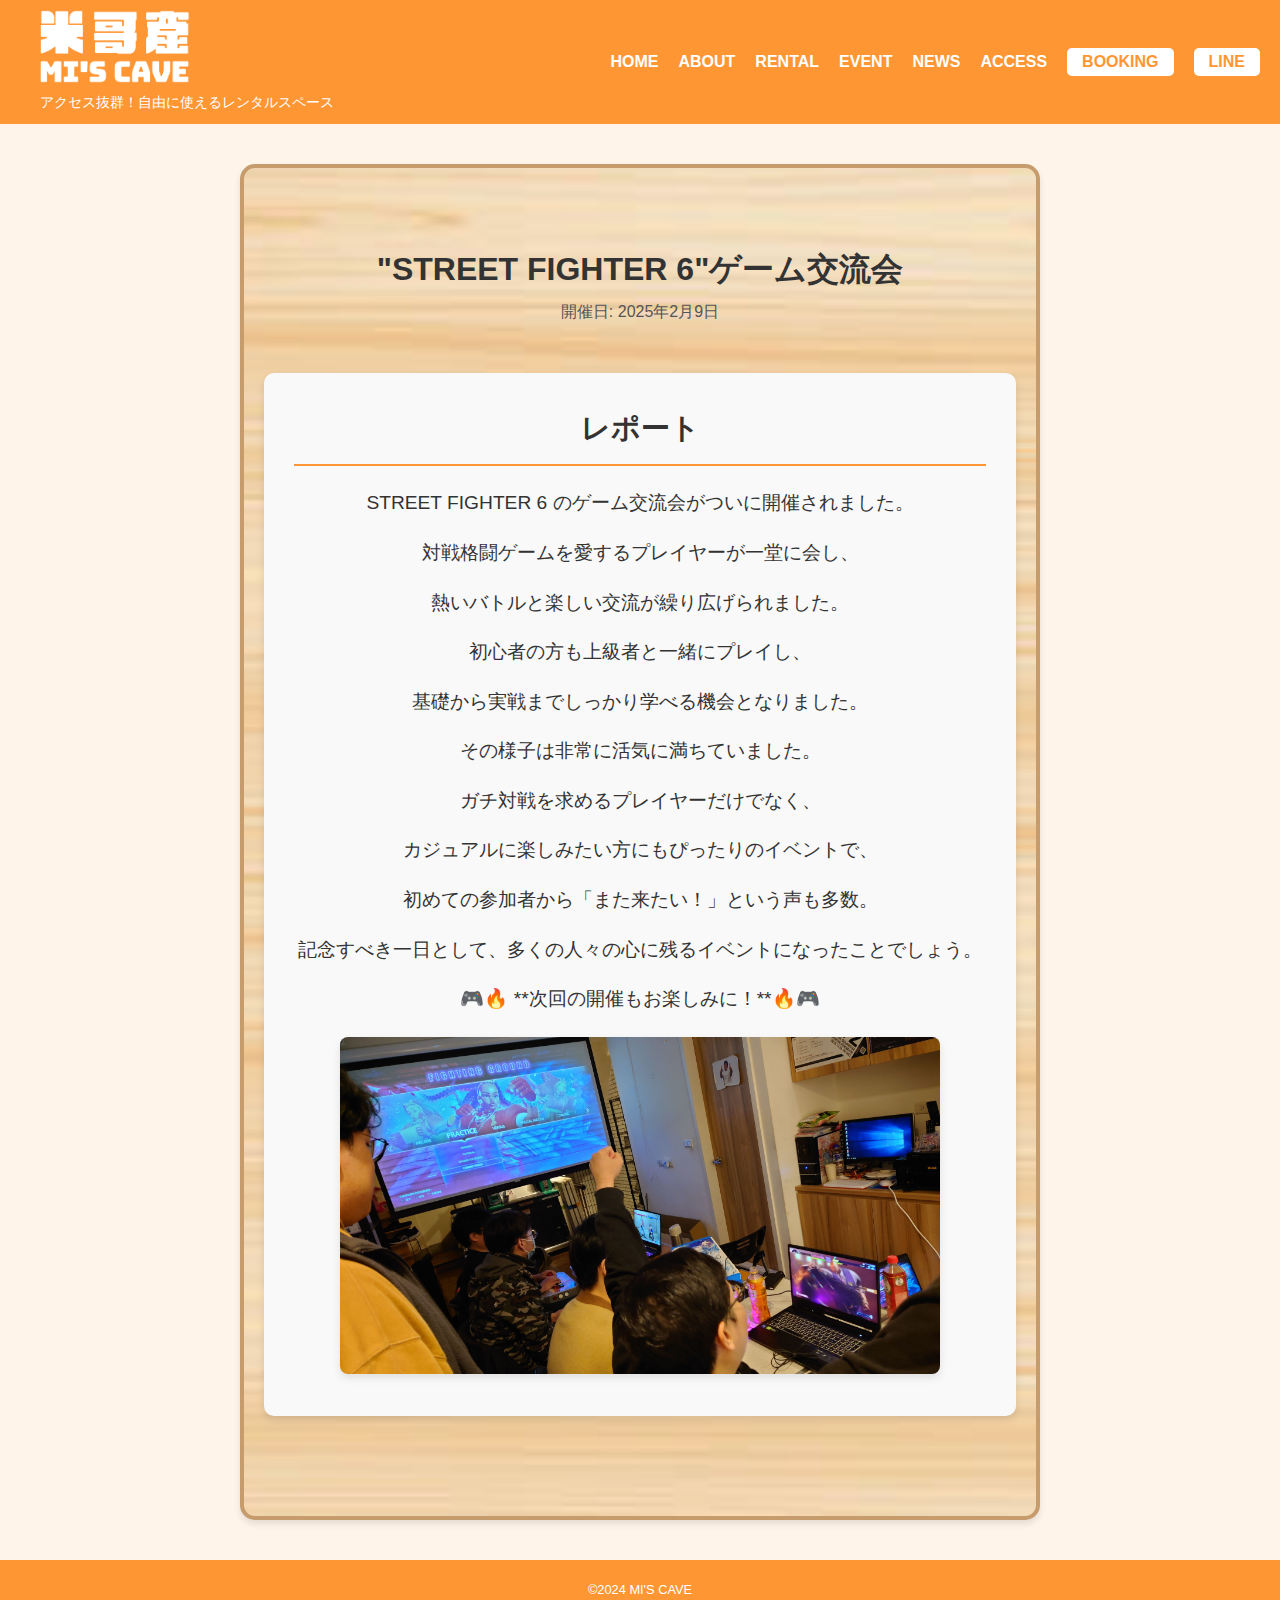
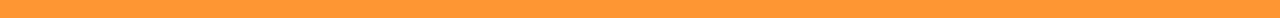
<file: src/main/webapp/event/event4.html>
<!DOCTYPE html>
<html lang="ja">
<head>
    <meta charset="utf-8">
    <meta name="viewport" content="width=device-width, initial-scale=1.0">
    <meta name="description" content="MI'S CAVEイベント詳細ページ">
    <title>MI'S CAVE | イベント詳細</title>
    <link rel="stylesheet" href="../css/ress.css">
    <link rel="stylesheet" href="../css/style.css">
</head>
<body>
    <header>
        <div class="header-content">
            <div class="logo">
                <a href="../index.html">
                    <img src="../images/logo.png" alt="MI'S CAVE LOGO">
                </a>
                <p>アクセス抜群！自由に使えるレンタルスペース</p>
            </div>
            <nav>
                <div class="menu-icon" onclick="toggleMenu()">☰ MENU</div>
                <ul class="menu-list">
                    <li><a href="../index.html">HOME</a></li>
                    <li><a href="../about.html">ABOUT</a></li>
                    <li><a href="../rental.html">RENTAL</a></li>
                    <li><a href="../event.html">EVENT</a></li>
                    <li><a href="../news.html">NEWS</a></li>
                    <li><a href="../access.html">ACCESS</a></li>
                    <li class="mobile-only"><a href="https://mibooking.azurewebsites.net/booking-entry" target="_blank">BOOKING</a></li>
                    <li class="mobile-only"><a href="https://line.me/R/ti/p/@961irevm" target="_blank">LINE</a></li>
                </ul>
                <a href="https://mibooking.azurewebsites.net/booking-entry" target="_blank" class="contact-btn desktop-only">BOOKING</a>
                <a href="https://line.me/R/ti/p/@961irevm" target="_blank" class="contact-btn desktop-only">LINE</a>
            </nav>
        </div>
    </header>

    <main>
        <section class="event-details fade-in">
            <h1 class="event-title">"STREET FIGHTER 6"ゲーム交流会</h1>
            <p class="event-date">開催日: 2025年2月9日</p>
    
            <!-- 活動照片區塊 -->
            <div class="event-photos">

            </div>
    
            <!-- 活動記事區塊 -->
            <div class="event-description">
                <h2>レポート</h2>
                <p>STREET FIGHTER 6 のゲーム交流会がついに開催されました。</p>
                <p>対戦格闘ゲームを愛するプレイヤーが一堂に会し、</p>
                <p>熱いバトルと楽しい交流が繰り広げられました。</p>
                <p>初心者の方も上級者と一緒にプレイし、</p>
                <p>基礎から実戦までしっかり学べる機会となりました。</p>
                <p>その様子は非常に活気に満ちていました。</p>
                <p>ガチ対戦を求めるプレイヤーだけでなく、</p> 
                <p>カジュアルに楽しみたい方にもぴったりのイベントで、</p>
                <p>初めての参加者から「また来たい！」という声も多数。</p>
                <p>記念すべき一日として、多くの人々の心に残るイベントになったことでしょう。</p>
                <p>🎮🔥 **次回の開催もお楽しみに！**🔥🎮</p>
               
                <div class="event-highlight-image">
                    <img src="../images/event/event4.jpg" alt="CARD CONTEST Photo 4" class="zoomable-image">
                </div>
            </div>
        </section>
    </main>

    <footer>
        <li><small>&copy;2024 MI'S CAVE</small></li>
    </footer>
    <button id="backToTop">⬆</button>
</body>
<script src="../script.js"></script>
</html>
</file>
<file: src/main/webapp/css/ress.css>
/*!
 * ress.css • v1.2.2
 * MIT License
 * github.com/filipelinhares/ress
 */

/* # =================================================================
   # Global selectors
   # ================================================================= */

html {
  box-sizing: border-box;
  overflow-y: scroll; /* All browsers without overlaying scrollbars */
  -webkit-text-size-adjust: 100%; /* iOS 8+ */
}

*,
::before,
::after {
  background-repeat: no-repeat; /* Set `background-repeat: no-repeat` to all elements and pseudo elements */
  box-sizing: inherit;
}

::before,
::after {
  text-decoration: inherit; /* Inherit text-decoration and vertical align to ::before and ::after pseudo elements */
  vertical-align: inherit;
}

* {
  padding: 0; /* Reset `padding` and `margin` of all elements */
  margin: 0;
}

/* # =================================================================
   # General elements
   # ================================================================= */

/* Add the correct display in iOS 4-7.*/
audio:not([controls]) {
  display: none;
  height: 0;
}

hr {
  overflow: visible; /* Show the overflow in Edge and IE */
}

/*
* Correct `block` display not defined for any HTML5 element in IE 8/9
* Correct `block` display not defined for `details` or `summary` in IE 10/11
* and Firefox
* Correct `block` display not defined for `main` in IE 11
*/
article,
aside,
details,
figcaption,
figure,
footer,
header,
main,
menu,
nav,
section,
summary {
  display: block;
}

summary {
  display: list-item; /* Add the correct display in all browsers */
}

small {
  font-size: 80%; /* Set font-size to 80% in `small` elements */
}

[hidden],
template {
  display: none; /* Add the correct display in IE */
}

abbr[title] {
  border-bottom: 1px dotted; /* Add a bordered underline effect in all browsers */
  text-decoration: none; /* Remove text decoration in Firefox 40+ */
}

a {
  background-color: transparent; /* Remove the gray background on active links in IE 10 */
  -webkit-text-decoration-skip: objects; /* Remove gaps in links underline in iOS 8+ and Safari 8+ */
}

a:active,
a:hover {
  outline-width: 0; /* Remove the outline when hovering in all browsers */
}

code,
kbd,
pre,
samp {
  font-family: monospace, monospace; /* Specify the font family of code elements */
}

b,
strong {
  font-weight: bolder; /* Correct style set to `bold` in Edge 12+, Safari 6.2+, and Chrome 18+ */
}

dfn {
  font-style: italic; /* Address styling not present in Safari and Chrome */
}

/* Address styling not present in IE 8/9 */
mark {
  background-color: #ff0;
  color: #000;
}

/* https://gist.github.com/unruthless/413930 */
sub,
sup {
  font-size: 75%;
  line-height: 0;
  position: relative;
  vertical-align: baseline;
}

sub {
  bottom: -0.25em;
}

sup {
  top: -0.5em;
}

/* # =================================================================
   # Forms
   # ================================================================= */

input {
  border-radius: 0;
}

/* Apply cursor pointer to button elements */
button,
[type="button"],
[type="reset"],
[type="submit"],
[role="button"] {
  cursor: pointer;
}

/* Replace pointer cursor in disabled elements */
[disabled] {
  cursor: default;
}

[type="number"] {
  width: auto; /* Firefox 36+ */
}

[type="search"] {
  -webkit-appearance: textfield; /* Safari 8+ */
}

[type="search"]::-webkit-search-cancel-button,
[type="search"]::-webkit-search-decoration {
  -webkit-appearance: none; /* Safari 8 */
}

textarea {
  overflow: auto; /* Internet Explorer 11+ */
  resize: vertical; /* Specify textarea resizability */
}

button,
input,
optgroup,
select,
textarea {
  font: inherit; /* Specify font inheritance of form elements */
}

optgroup {
  font-weight: bold; /* Restore the font weight unset by the previous rule. */
}

button {
  overflow: visible; /* Address `overflow` set to `hidden` in IE 8/9/10/11 */
}

/* Remove inner padding and border in Firefox 4+ */
button::-moz-focus-inner,
[type="button"]::-moz-focus-inner,
[type="reset"]::-moz-focus-inner,
[type="submit"]::-moz-focus-inner {
  border-style: 0;
  padding: 0;
}

/* Replace focus style removed in the border reset above */
button:-moz-focusring,
[type="button"]::-moz-focus-inner,
[type="reset"]::-moz-focus-inner,
[type="submit"]::-moz-focus-inner {
  outline: 1px dotted ButtonText;
}

button,
html [type="button"], /* Prevent a WebKit bug where (2) destroys native `audio` and `video`controls in Android 4 */
[type="reset"],
[type="submit"] {
  -webkit-appearance: button; /* Correct the inability to style clickable types in iOS */
}

button,
select {
  text-transform: none; /* Firefox 40+, Internet Explorer 11- */
}

/* Remove the default button styling in all browsers */
button,
input,
select,
textarea {
  background-color: transparent;
  border-style: none;
  color: inherit;
}

/* Style select like a standard input */
select {
  -moz-appearance: none; /* Firefox 36+ */
  -webkit-appearance: none; /* Chrome 41+ */
}

select::-ms-expand {
  display: none; /* Internet Explorer 11+ */
}

select::-ms-value {
  color: currentColor; /* Internet Explorer 11+ */
}

legend {
  border: 0; /* Correct `color` not being inherited in IE 8/9/10/11 */
  color: inherit; /* Correct the color inheritance from `fieldset` elements in IE */
  display: table; /* Correct the text wrapping in Edge and IE */
  max-width: 100%; /* Correct the text wrapping in Edge and IE */
  white-space: normal; /* Correct the text wrapping in Edge and IE */
}

::-webkit-file-upload-button {
  -webkit-appearance: button; /* Correct the inability to style clickable types in iOS and Safari */
  font: inherit; /* Change font properties to `inherit` in Chrome and Safari */
}

[type="search"] {
  -webkit-appearance: textfield; /* Correct the odd appearance in Chrome and Safari */
  outline-offset: -2px; /* Correct the outline style in Safari */
}

/* # =================================================================
   # Specify media element style
   # ================================================================= */

img {
  border-style: none; /* Remove border when inside `a` element in IE 8/9/10 */
}

/* Add the correct vertical alignment in Chrome, Firefox, and Opera */
progress {
  vertical-align: baseline;
}

svg:not(:root) {
  overflow: hidden; /* Internet Explorer 11- */
}

audio,
canvas,
progress,
video {
  display: inline-block; /* Internet Explorer 11+, Windows Phone 8.1+ */
}

/* # =================================================================
   # Accessibility
   # ================================================================= */

/* Hide content from screens but not screenreaders */
@media screen {
  [hidden~="screen"] {
    display: inherit;
  }
  [hidden~="screen"]:not(:active):not(:focus):not(:target) {
    position: absolute !important;
    clip: rect(0 0 0 0) !important;
  }
}

/* Specify the progress cursor of updating elements */
[aria-busy="true"] {
  cursor: progress;
}

/* Specify the pointer cursor of trigger elements */
[aria-controls] {
  cursor: pointer;
}

/* Specify the unstyled cursor of disabled, not-editable, or otherwise inoperable elements */
[aria-disabled] {
  cursor: default;
}

/* # =================================================================
   # Selection
   # ================================================================= */

/* Specify text selection background color and omit drop shadow */

::-moz-selection {
  background-color: #b3d4fc; /* Required when declaring ::selection */
  color: #000;
  text-shadow: none;
}

::selection {
  background-color: #b3d4fc; /* Required when declaring ::selection */
  color: #000;
  text-shadow: none;
}
</file>
<file: src/main/webapp/css/style.css>
@charset "utf-8";

/* 基礎樣式 */
* {
    margin: 0;
    padding: 0;
    box-sizing: border-box;
    font-family: Arial, sans-serif; 
}

body {
    color: #333;
    background-color: rgba(255, 150, 52, 0.1); /* 淺橘色背景 */
}

.logo {
    flex: 1;
    display: flex;
    flex-direction: column; /* 改為垂直排列 */
    align-items: flex-start; /* LOGO 和副標靠左對齊 */
    text-align: left; /* 確保文字左對齊 */
    margin-left: 20px; /* 與左側邊界保持間距 */
}

.logo img {
    max-width: 150px; /* LOGO 圖片的最大寬度 */
    height: auto; /* 保持比例 */
    margin-bottom: 5px; /* 圖片與副標文字間距 */
}

.logo p {
    font-size: 0.9em; /* 副標字體大小 */
    margin: 0; /* 移除多餘空間 */
    line-height: 1.5; /* 增加行間距 */
}

.logo a {
    text-decoration: none; /* 去掉連結的底線 */
    color: inherit; /* 繼承父元素的顏色 */
}
.logo {
    flex: 1;
}

.logo p {
    font-size: 0.9em;
}

.fade-in { /*滾動*/
    opacity: 0;
    transform: translateY(20px);
    transition: opacity 0.6s ease-out, transform 0.6s ease-out;
}

.fade-in.show {
    opacity: 1;
    transform: translateY(0);
}

/* 標頭設置 */
header {
    background-color: #ff9634;
    color: white;
    padding: 10px 20px;
    display: flex;
    align-items: center;
    justify-content: space-between;
}

.header-content {
    display: flex;
    width: 100%;
    align-items: center;
    justify-content: space-between;
}

nav {
    display: flex;
    align-items: center;
}

.menu-icon {
    display: none;
    font-size: 1.5em;
    cursor: pointer;
}

.menu-list {
    list-style: none;
    display: flex;
    gap: 20px;
    z-index: 100;
}

.menu-list li a {
    color: white;
    text-decoration: none;
    font-weight: bold;
}

.contact-btn {
    background-color: white;
    color: #ff9634;
    padding: 5px 15px;
    margin-left: 20px;
    border-radius: 5px;
    text-decoration: none;
    font-weight: bold;
}

.social-icons {
    display: flex;
    gap: 10px;
    margin-left: 20px;
}

.social-icons a img {
    width: 20px;
    height: 20px;
}

#backToTop {
    position: fixed;
    bottom: 20px;
    right: 20px;
    width: 50px;
    height: 50px;
    background: rgba(220, 86, 9, 0.8); /* 半透明藍色 */
    color: white;
    font-size: 24px;
    text-align: center;
    line-height: 50px;
    border-radius: 50%; /* 讓按鈕變成圓形 */
    box-shadow: 0 4px 10px rgba(0, 0, 0, 0.2); /* 陰影提升立體感 */
    border: none;
    cursor: pointer;
    transition: all 0.3s ease-in-out;
    opacity: 0;
    transform: scale(0.8);
    pointer-events: none; /* 預設隱藏時，避免點擊 */
    z-index: 1000;
}

#backToTop.show {
    opacity: 1;
    transform: scale(1);
    pointer-events: auto; /* 顯示時才可以點擊 */
}

#backToTop:hover {
    background: rgba(255, 87, 34, 0.9); /* 滑鼠懸停時變成橘色 */
}

#backToTop:active {
    transform: scale(0.9); /* 點擊時縮小，增加回饋感 */
}

.mobile-only {
    display: none; /* 預設隱藏手機選單的 BOOKING 和 LINE */
}

/* 手機版樣式 */
@media (max-width: 768px) {
    .menu-list {
        display: none; 
        flex-direction: column;
        position: absolute;
        top: 50px;
        right: 20px;
        background-color: #ff9634;
        padding: 10px;
        border-radius: 5px;
    }

    .menu-list.active {
        display: flex; /* クリク */
    }

    .menu-icon {
        display: block; /* スマホ＞MENU */
        color: white;
        position: absolute;
        top: 10px;
        right: 20px;
    }

    .contact-btn,
    .social-icons {
        display: none; 
    }

    .slideshow {
        margin-bottom: 10px; /* 手機端減少間距 */
    }

    .some-section-below-slideshow {
        margin-top: 10px; /* 手機端減少間隔 */
    }

    .desktop-only {
        display: none !important; /* 隱藏桌面版的獨立按鈕 */
    }

    .mobile-only {
        display: block !important; /* 顯示手機選單內的 BOOKING 和 LINE */
    }
}

/* 輪播區設置 */
.slideshow {
    position: relative;
    width: 100%;
    max-height: 600px; /* 限制最大高度，但不固定 */
    overflow: hidden;
}

.slide {
    position: absolute;
    width: 100%;
    height: auto; /* 讓 .slide 根據圖片大小自動調整 */
    opacity: 0;
    transition: opacity 1s ease-in-out;
}

/* 讓 active 的 .slide 顯示 */
.slide.active {
    opacity: 1;
    position: relative; /* 讓 active 的圖片保持在正常 flow */
}

/* 確保圖片填滿 .slide */
.slide img {
    width: 100%;
    height: 100%;
    object-fit: cover; /* 確保圖片填滿，但不變形 */
}

.overlay-text {
    position: absolute;
    top: 40%;
    left: 10%;
    color: white;
    background: rgba(0, 0, 0, 0.7);
    padding: 20px;
    border-radius: 5px;
}

.overlay-text h2 {
    font-size: 2.5em;
    margin-bottom: 10px;
}

.overlay-text p {
    font-size: 1.5em;
}

/* section */

section {
    padding: 80px 20px; /* 增加區塊的上下間距 */
    text-align: center;
    margin: 0 auto;
    margin-top: 40px;
    max-width: 800px;
    background-color: #f9f9f9; /* 輕微背景色分隔區塊 */
    border-radius: 10px; /* 圓角效果 */
    box-shadow: 0 4px 6px rgba(0, 0, 0, 0.1); /* 添加陰影 */
    margin-bottom: 40px; /* 每個區塊之間的間距 */
}
.first-section {
    padding: 50px 30px;
    background-image: url('../images/welcome.png');
    background-size: 100% auto;
    border-radius: 15px; /* 圓角讓它更像木板 */
    background-size: cover; 
    background-position: center; 
    background-repeat: no-repeat;
    background-attachment: fixe  
    max-width: 900px;
    text-align: center;
    margin: 80px auto; /* 讓區塊稍微下移，避免擠到 */
    box-shadow: 0 8px 12px rgba(0, 0, 0, 0.2); /* 增加陰影，讓告示牌浮起 */
    position: relative;
    border: 8px solid #c69c6d; /* 深木色邊框 */
}

/* 左邊釘子 */
.first-section .pin-left {
    position: absolute;
    top: -12px;
    left: 30px; /* 讓釘子靠左 */
    width: 15px;
    height: 15px;
    background: radial-gradient(circle, #666, #333);
    border-radius: 50%;
    box-shadow: 0 2px 5px rgba(0, 0, 0, 0.5); /* 讓釘子有立體感 */
}

/* 右邊釘子 */
.first-section .pin-right {
    position: absolute;
    top: -12px;
    right: 30px; /* 讓釘子靠右 */
    width: 15px;
    height: 15px;
    background: radial-gradient(circle, #666, #333);
    border-radius: 50%;
    box-shadow: 0 2px 5px rgba(0, 0, 0, 0.5);
}

/* 文字設計，像公告板上的標語 */
.first-section h2 {
    font-size: 28px;
    font-weight: bold;
    color: #5a3e1b; /* 深木色文字 */
    text-shadow: 1px 1px 3px rgba(0, 0, 0, 0.2);
    font-family: 'Noto Sans JP', sans-serif; /* 讓字體更自然 */
}

.first-section h3 {
    font-size: 1.5em;
    margin-top: 10px;
    font-weight: normal;
    color: #555; /* 灰色文字 */
}

.first-section hr {
    width: 50px;
    height: 2px;
    
    margin: 20px auto;
    border: none;
    border-radius: 2px;
}

/* 基本樣式 */
.additional-section {
    margin: 40px auto;
    padding: 20px;
    background-image: url('../images/welcome.png');
    background-size: cover; /* 背景填滿區域 */
    background-position: center; /* 確保圖片居中對齊 */
    border-radius: 10px;
    box-shadow: 0 4px 6px rgba(0, 0, 0, 0.1);
    text-align: center;
    max-width: 1000px;
    border: 4px solid #c69c6d; /* 深木色邊框 */
    border-radius: 15px; /* 圓角 */
}

.additional-section h2 {
    font-size: 1.8em;
    color: #333;
    margin-bottom: 15px;
}

.additional-section hr {
    width: 50%;
    margin: 15px auto;
    border: 2px solid #ff9634;
}

.additional-section p {
    margin-bottom: 20px;
    color: #555;
    font-size: 1.1em;
}

/* Sub-section 圖片區塊樣式 */
.sub-section {
    display: flex;
    justify-content: center;
    gap: 20px;
    margin-top: 20px;
}

.sub-item {
    text-align: center;
    flex: 1;
}

.sub-item img {
    width: 100px; /* 圖片直徑 */
    height: 100px; /* 圖片直徑 */
    object-fit: cover; /* 確保圖片比例正確 */
    border-radius: 50%; /* 圓形圖片 */
    margin-bottom: 10px;
    box-shadow: 0px 4px 6px rgba(0, 0, 0, 0.1); /* 添加輕微陰影 */
}

.sub-item p {
    font-size: 1.3em; /* 增加字體大小 */
    line-height: 1.8; /* 提升可讀性 */
    font-weight: 500; /* 適度加粗 */
    color: #333; /* 深灰色字體 */
    font-family: 'Arial', sans-serif; /* 使用無襯線字體 */
    margin-bottom: 10px; /* 增加段落間距 */
}
/* 更多按鈕樣式 */
.more-btn {
    display: inline-block;
    padding: 10px 20px;
    border: 2px solid #ff9634;
    border-radius: 5px;
    color: #ff9634;
    font-weight: bold;
    text-decoration: none;
    margin-top: 15px;
    transition: all 0.3s ease;
}

.more-btn:hover {
    background-color: #ff9634;
    color: #fff;
}

/* 圖示樣式 */
.icon {
    font-size: 1.2em; /* 調整圖示大小 */
    color: #ff9634; /* 統一圖示顏色 */
}



/* footer */

footer {
    background-color: #ff9634; 
    color: white;
    padding: 20px;
    text-align: center;
    display: flex;
    justify-content: center;
    align-items: center;
    flex-direction: column;
}

footer ul {
    list-style-type: none;
    padding: 0;
    margin: 0;
}

footer li {
    display: inline; 
}

footer p {
    margin: 0;
    font-size: 1em; 
}

/* ----- about ------ */

.about-section {
    max-width: 1200px;
    margin: 40px auto;
    padding: 40px 20px;
    background-image: url('../images/welcome.png');
    background-size: cover; /* 背景填滿區域 */
    background-position: center; /* 確保圖片居中對齊 */
    border: 4px solid #c69c6d; /* 深木色邊框 */
    border-radius: 15px; /* 圓角 */
    box-shadow: 0px -2px 4px rgba(0, 0, 0, 0.1); /* 添加陰影 */
}

.about-row {
    
    display: flex;
    align-items: center;
    margin-bottom: 40px;
    border: 1px solid #ddd; /* 圖與文字之間的邊框 */
    border-radius: 8px; /* 圓角 */
    background-color: #fff; /* 圖文區域背景色 */
    box-shadow: 0 2px 4px rgba(0, 0, 0, 0.1); /* 添加陰影 */
    padding: 20px; /* 圖文區域的內間距 */
}

.about-row.reverse {
    flex-direction: row-reverse;
}

.about-image {
    flex: 1;
    padding: 20px;
}

.about-image img {
    width: 100%;
    height: auto;
    border-radius: 8px;
    box-shadow: 0px 4px 6px rgba(0, 0, 0, 0.1); /* 圖片陰影 */
}

.zoomable-image {
    cursor: pointer; /* 滑鼠指標顯示可點擊 */
    touch-action: manipulation; /* 禁止長按行動裝置選單 */
}

.about-text {
    flex: 1;
    padding: 20px;
    font-size: 1.1em;
    line-height: 1.8;
    color: #333;
    border: 1px solid #ddd; /* 柔和的灰色邊框 */
    border-radius: 8px; /* 圓角邊框 */
    background-color: #fafafa; /* 柔和的背景色 */
    box-shadow: 0px 4px 6px rgba(0, 0, 0, 0.05); /* 輕微的陰影效果 */
}

.about-text p {
        font-size: 1.1em; /* 增加字體大小 */
        line-height: 1.8; /* 提升可讀性 */
        font-weight: 500; /* 適度加粗 */
        color: #333; /* 深灰色字體 */
        font-family: 'Arial', sans-serif; /* 使用無襯線字體 */
        margin-bottom: 10px; /* 增加段落間距 */
}

.about-text i {
    font-size: 0.9em;
    color: #555;
}

.section-title {
    text-align: center;
    font-size: 2em;
    margin: 40px 0 20px;
    color: #333;
}

/* 設備・備品表格樣式 */
.equipment-section {
    margin: 20px auto;
    padding: 20px;
    max-width: 1200px;
    background-image: url('../images/welcome.png');
    background-size: cover; /* 背景填滿區域 */
    background-position: center; /* 確保圖片居中對齊 */
    border-radius: 8px;
    box-shadow: 0px 4px 6px rgba(0, 0, 0, 0.1);
    border: 4px solid #c69c6d; /* 深木色邊框 */
    border-radius: 15px; /* 圓角 */
}

.section-title {
    font-size: 2.2em; /* 調整字體大小 */
    font-weight: bold;
    color: #333; /* 深灰色 */
    text-align: center;
    margin: 40px 0 20px; /* 增加上下間距 */
    letter-spacing: 1.5px; /* 增加字間距 */
    position: relative;
}

.section-title::after {
    content: "";
    display: block;
    width: 50%; /* 分隔線的寬度 */
    height: 3px; /* 分隔線的高度 */
    background-color: #ff9634; /* 橘色 */
    margin: 10px auto 0;
    border-radius: 3px; /* 添加圓角 */
}


.equipment-table {
    width: 100%;
    border-collapse: collapse;
    margin: 0 auto;
}

.equipment-table th,
.equipment-table td {
    padding: 12px 15px;
    border: 1px solid #ddd;
    text-align: center;
    font-size: 1em;
    color: #555;
}

.equipment-table th {
    background-color: #ff9634;
    color: white;
    border-bottom: 2px solid #ff9634; /* 橘色底線 */
    font-weight: bold;
}

/* 偶數行的背景色 */
.equipment-table tr:nth-child(even) {
    background-color: #f9f9f9; /* 淺灰色背景區分 */
}

/* 奇數行的背景色 */
.equipment-table tr:nth-child(odd) {
    background-color: #ffffff; /* 保持白色 */
}

.equipment-table tr:hover {
    background-color: #ffe5d0;
}

.about-intro {
    background-image: url('../images/welcome.png');
    background-size: cover; /* 背景填滿區域 */
    background-position: center; /* 確保圖片居中對齊 */
    padding: 30px; /* 增加內部間距 */
    border-radius: 10px; /* 圓角 */
    box-shadow: 0 4px 8px rgba(0, 0, 0, 0.1); /* 添加陰影效果 */
    max-width: 900px; /* 限制內容寬度 */
    margin: 20px auto; /* 置中對齊並與上下內容保持間距 */
    border: 4px solid #c69c6d; /* 深木色邊框 */
    border-radius: 15px; /* 圓角 */
}

.about-content {
    background-color: rgba(255, 255, 255, 0.9); /* 白色背景 + 透明度 */
    padding: 25px; /* 內邊距 */
    border-radius: 10px; /* 圓角 */
    box-shadow: 0 2px 5px rgba(0, 0, 0, 0.1); /* 輕微陰影 */
    text-align: justify; /* 兩端對齊 */
}

.about-content p {
    font-size: 1.2rem; /* 字體大小 */
    line-height: 1.8; /* 增加行距 */
    color: #333; /* 深灰色字體 */
    margin-bottom: 15px; /* 段落間距 */
}

.additional-gallery {
    margin: 40px auto;
    padding: 20px;
    background-color: #f9f9f9; /* 柔和背景色 */
    border-radius: 8px;
    box-shadow: 0 4px 8px rgba(0, 0, 0, 0.1); /* 添加陰影 */
    text-align: center;
}

.image-row {
    display: flex;
    justify-content: center;
    gap: 20px; /* 圖片之間的間距 */
    flex-wrap: wrap; /* 小螢幕時換行 */
    margin-top: 20px;
}

.image-row img {
    width: 30%; /* 每張圖片佔 30% */
    max-width: 200px; /* 圖片最大寬度 */
    height: auto; /* 保持比例 */
    border-radius: 8px;
    box-shadow: 0 4px 6px rgba(0, 0, 0, 0.1); /* 圖片陰影 */
    cursor: pointer;
    transition: transform 0.3s ease;
}

.image-row img:active {
    transform: scale(2); /* 點擊放大 */
    z-index: 10;
}

.image-caption {
    font-size: 0.9rem;
    color: #555;
    margin-top: 10px;
    text-align: center;
}

/* Lightbox 設定 */
.lightbox {
    display: none;
    position: fixed;
    top: 0;
    left: 0;
    width: 100%;
    height: 100%;
    background: rgba(0, 0, 0, 0.7); /* 背景遮罩 */
    justify-content: center;
    align-items: center;
    z-index: 1000;
    padding: 20px;
}

/* 讓圖片正常放大顯示，不做任何大小限制 */
.lightbox img {
    max-width: 90%;
    max-height: 90%;
    border-radius: 10px;
    box-shadow: 0 8px 16px rgba(255, 255, 255, 0.3);
    cursor: pointer;
}

/* 關閉按鈕 */
.lightbox-close {
    z-index: 2000; /* 確保按鈕顯示在最上層 */
    position: absolute;
    top: 15px;
    right: 25px;
    font-size: 30px;
    color: white;
    cursor: pointer;
}

/* phone */
@media (max-width: 768px) {
    .about-row {
        flex-direction: column; /* phone > 上下 */
    }

    .about-row.reverse {
        flex-direction: column; /* reverse狀態確保 */
    }

    .about-text, .about-image {
        padding: 10px;
    }
    
    .lightbox img {
        max-width: 90vw; /* 限制最大寬度為 90% 視窗寬度 */
        max-height: 90vh; /* 限制最大高度為 90% 視窗高度 */
        object-fit: contain; /* 確保圖片比例不變形 */
    }
}

/* ----------rental------------ */

/* 主容器 */
.rental-container {
    max-width: 1000px;
    margin: 20px auto;
    padding: 20px;
    display: flex;
    flex-direction: column;
    align-items: center;
    background-image: url('../images/welcome.png');
    background-size: cover; /* 背景填滿區域 */
    background-position: center; /* 確保圖片居中對齊 */
    border-radius: 10px;
    box-shadow: 0 4px 8px rgba(0, 0, 0, 0.1);
    border: 4px solid #c69c6d; /* 深木色邊框 */
    border-radius: 15px; /* 圓角 */
}

.center-content h2 {
    text-align: center; /* 水平置中 */
    margin: 40px 0; /* 增加上下間距 */
    font-size: 2em; /* 調整字體大小 */
    color: #333; /* 確保與其他文字風格一致 */
}

.center-content h2::after {
    content: "";
    display: block;
    width: 50%; /* 分隔線的長度 */
    height: 4px; /* 分隔線的厚度 */
    background: #ff9634; /* 橘色分隔線 */
    margin: 10px auto 0; /* 與標題的間距，分隔線置中 */
}

/* 標題 */
.rental-container h2 {
    text-align: center;
    font-size: 2em;
    color: #333;
    margin-bottom: 20px;
}

/* 主要佈局 */
.rental-wrapper {
    display: flex;
    flex-direction: row;
    justify-content: space-between;
    align-items: flex-start;
    gap: 20px;
    width: 100%;
}

.calendar-container {
    max-width: 900px;
    margin: 20px auto;
    padding: 10px;
    background-image: url('../images/welcome.png');
    background-size: cover; /* 背景填滿區域 */
    background-position: center; /* 確保圖片居中對齊 */
    border-radius: 10px;
    box-shadow: 0 4px 8px rgba(0, 0, 0, 0.2);
    border: 4px solid #c69c6d; /* 深木色邊框 */
    border-radius: 15px; /* 圓角 */
}

/* 表單區域 */
.form-container {
    flex: 1;
    max-width: 45%;
    border: 2px solid #ccc;
    border-radius: 10px;
    padding: 20px;
    background-color: #f9f9f9;
    box-shadow: 0 4px 8px rgba(0, 0, 0, 0.1);
    text-align: center;
}

.form-container label {
    font-size: 1.1em;
    display: block;
    margin-bottom: 10px;
    font-weight: bold;
    color: #333;
}

.form-container input {
    width: calc(100% - 20px);
    padding: 10px;
    margin-bottom: 20px;
    font-size: 1.1em;
    border: 1px solid #ccc;
    border-radius: 5px;
    box-sizing: border-box;
}

/* Checkbox 區域 */
.checkbox-group {
    display: flex;
    flex-direction: column; /* 垂直排列每個選項 */
    gap: 10px; /* 選項之間的間距 */
}

.checkbox-group label {
    display: flex;
    align-items: center; /* 確保 Checkbox 與文字垂直方向對齊 */
    gap: 8px; /* Checkbox 與文字之間的水平間距 */
    font-size: 1.1rem; /* 文字大小 */
    color: #333; /* 文字顏色 */
}

.checkbox-group input[type="checkbox"] {
    margin: 0; /* 移除預設外邊距 */
    flex-shrink: 0; /* 防止 Checkbox 被壓縮 */
    width: 20px; /* 調整 Checkbox 寬度 */
    height: 20px; /* 調整 Checkbox 高度 */
}

.checkbox-group label {
    justify-content: flex-start; /* 保證左對齊 */
}

/* 提交按鈕 */
.form-container button {
    display: block;
    width: 100%;
    padding: 12px;
    font-size: 1.2em;
    background-color: #ff9634;
    color: white;
    border: none;
    border-radius: 5px;
    cursor: pointer;
    text-align: center;
    margin-top: 10px;
    transition: background-color 0.3s ease;
}

.form-container button:hover {
    background-color: #e55b2c;
}

.clear-btn {
    background-color: #ccc; /* 灰色背景，和主要按鈕區別 */
    color: #333; /* 文字顏色 */
    margin-top: 10px;
    padding: 12px;
    font-size: 1.2em;
    width: 100%;
    border: none;
    border-radius: 5px;
    cursor: pointer;
    transition: background-color 0.3s ease;
}

.clear-btn:hover {
    background-color: #bbb; /* 滑鼠移上去時變深 */
}

/* 結果顯示區 */
.result-container {
    flex: 1;
    max-width: 45%;
    padding: 20px;
    border: 2px solid #ccc;
    border-radius: 10px;
    background-color: #fff;
    box-shadow: 0 4px 8px rgba(0, 0, 0, 0.1);
    text-align: center;
}

.result-container h3 {
    font-size: 1.5rem;
    color: #ff9634;
    margin-bottom: 20px;
}

#selected-options {
    list-style-type: none;
    padding: 0;
    margin: 0 0 20px;
    text-align: left;
}

#selected-options li {
    margin-bottom: 10px;
    font-size: 1rem;
    color: #333;
}

#estimate-result {
    font-size: 1.5rem;
    font-weight: bold;
    color: #444;
    background-color: #f9f9f9;
    padding: 10px;
    border-radius: 5px;
    text-align: center;
    border: 1px solid #ddd;
}

@media (max-width: 768px) {
    .rental-wrapper {
        flex-direction: column;
        align-items: center;
        gap: 20px;
    }

    .form-container,
    .result-container {
        max-width: 100%;
    }
}

/* スケジュール置中 */
.center-content iframe {
    margin: 20px auto;
    display: block;
    border-radius: 10px;
    box-shadow: 0 4px 8px rgba(0, 0, 0, 0.1);
}

.external-booking-container {
    text-align: center;
    margin: 20px auto;
    padding: 20px;
    border: 1px solid #ddd;
    border-radius: 8px;
    background-color: #fff;
    box-shadow: 0 4px 6px rgba(0, 0, 0, 0.1);
}

.booking-button {
    display: inline-block;
    padding: 12px 20px;
    margin-top: 10px;
    font-size: 1.2em;
    color: #fff;
    background-color: #ff9634;
    text-decoration: none;
    border-radius: 8px;
    transition: background-color 0.3s ease;
}

.booking-button:hover {
    background-color: #e85a00;
}

.external-booking{
    background-image: url('../images/welcome.png');
    background-size: cover; /* 背景填滿區域 */
    background-position: center; /* 確保圖片居中對齊 */
    border: 4px solid #c69c6d; /* 深木色邊框 */
    border-radius: 15px; /* 圓角 */
}

.equipment-table {
    width: 100%;
    border-collapse: collapse;
    margin: 0 auto;
}

.equipment-table th,
.equipment-table td {
    padding: 12px 15px;
    border: 1px solid #ddd;
    text-align: center;
    font-size: 1em;
    color: #555;
}

.equipment-table tr:nth-child(even) {
    background-color: #f3f3f3;
}

.equipment-table tr:hover {
    background-color: #ffe5d0;
}

.external-booking-container .notice {
    margin-top: 10px;
    font-size: 0.9rem;
    color: #555;
    text-align: center;
}

.external-booking-container .notice a {
    color: #ff9634; /* 橘色連結 */
    text-decoration: underline;
}

.external-booking-container .notice a:hover {
    color: #ff6f00; /* 深橘色，滑鼠懸停時變化 */
    text-decoration: none;
}

/* ----------ACCESS----------- */

.access-main-content {
    display: flex;
    flex-direction: column;
    align-items: center;
    text-align: center;
    padding: 20px;
    background-image: url('../images/welcome.png');
    background-size: cover; /* 背景填滿區域 */
    background-position: center; /* 確保圖片居中對齊 */
    border: 4px solid #c69c6d; /* 深木色邊框 */
    border-radius: 15px; /* 圓角 */
    box-shadow: 0px 4px 8px rgba(0, 0, 0, 0.1); /* 添加陰影 */
    margin: 30px auto;
    max-width: 1200px; /* 限制區域寬度 */

}

.access_h2 {
    position: relative;
    font-size: 2em;
    color: #333;
    margin: 40px auto;
    text-align: center;
    display: flex;
    flex-direction: column;
    align-items: center; /* 置中對齊 */
}

.access_h2::after {
    content: "";
    display: block;
    width: 50%; /* 分隔線的寬度 */
    height: 4px; /* 分隔線的高度 */
    background-color: #ff9634; /* 橘色分隔線 */
    margin-top: 10px; /* 與文字的間距 */
}
.access-map-container {
    margin-bottom: 30px;
    padding: 15px;
    border: 1px solid #ddd; /* 增加邊框 */
    border-radius: 8px; /* 圓角 */
    background-color: #fff; /* 地圖背景為白色 */
}

.access-contact-info {
    max-width: 800px;
    text-align: left;
    margin: 20px auto;
    padding: 20px;
    border: 1px solid #ddd; /* 添加邊框 */
    border-radius: 8px; /* 圓角 */
    background-color: #fff; /* 白色背景 */
    box-shadow: 0px 2px 4px rgba(0, 0, 0, 0.1); /* 陰影效果 */
}

.access-contact-info h2 {
    font-size: 1.4em;
    margin-top: 20px;
    color: #333;
    border-bottom: 2px solid #ff9634; /* 添加底線 */
    padding-bottom: 5px;
}

.access-contact-info p {
    margin: 0 0 15px;
    line-height: 1.8; /* 增加行距 */
    color: #555;
}

.highlight {
    color: #ff9634; /* 橘色強調色 */
    font-weight: bold; /* 加粗 */
}

.access-contact-info b {
    font-weight: bold; /* 預設加粗樣式 */
    color: #333; /* 保持正常顏色 */
}

.nearby-section .event-list {
    display: flex;
    flex-wrap: wrap; /* 允許換行 */
    gap: 20px; /* 每個卡片之間的間距 */
    justify-content: center;
    max-width: 1200px; /* 限制整體寬度 */
    margin: 0 auto; /* 置中對齊 */
}

.nearby-section .event-item {
    width: calc(33.333% - 20px); /* 設定每個卡片佔 1/3 寬度，減去間距 */
    max-width: 300px; /* 設定卡片最大寬度 */
    height: auto; /* 自動調整高度 */
    border: 1px solid #ddd;
    border-radius: 8px;
    overflow: hidden;
    box-shadow: 0px 4px 8px rgba(0, 0, 0, 0.1);
    background-color: #fff;
    transition: transform 0.3s ease;
    display: flex;
    flex-direction: column;
}

.nearby-section .event-item img {
    width: 100%;
    height: 150px; /* 固定圖片高度 */
    object-fit: cover;
    border-bottom: 1px solid #ddd;
}

.nearby-section .event-info {
    padding: 10px;
    text-align: center;
}

.nearby-section .event-info h3 {
    font-size: 1.1em;
    margin-bottom: 5px;
    color: #333;
}

.nearby-section .event-info p {
    font-size: 0.9em;
    color: #555;
}

.nearby-section a{
    margin-bottom: 10px;
}

/* 在小螢幕下調整為每列 1 或 2 個 */
@media (max-width: 768px) {
    .nearby-section .event-item {
        width: calc(50% - 20px); /* 小螢幕時每列顯示 2 個 */
    }
}

@media (max-width: 480px) {
    .nearby-section .event-item {
        width: 100%; /* 最小螢幕時每列顯示 1 個 */
    }
}

/* -------NEWS------- */

/* NEWS 主容器樣式 */
.news_section {
    max-width: 1000px;
    margin: 20px auto;
    padding: 30px 20px;
    background-image: url('../images/welcome.png');
    background-size: cover; /* 背景填滿區域 */
    background-position: center; /* 確保圖片居中對齊 */
    border-radius: 8px;
    box-shadow: 0 4px 8px rgba(0, 0, 0, 0.1); /* 輕微陰影 */
    border: 4px solid #c69c6d; /* 深木色邊框 */
    border-radius: 15px; /* 圓角 */
}

/* NEWS 標題樣式 */
.news_h2 {
    margin-top: 40px;
    text-align: center;
    color: #444; /* 標題色 */
    font-size: 2em;
    margin-bottom: 20px;
    letter-spacing: 1px;
}

.news_h2::after {
    content: "";
    display: block;
    width: 50%; /* 分隔線的長度 */
    height: 4px; /* 分隔線的厚度 */
    background: #ff9634; /* 橘色分隔線 */
    margin: 10px auto 0; /* 與標題的間距，分隔線置中 */
}

/* 新聞列表 */
.news_list {
    display: flex;
    flex-direction: column;
    gap: 20px; /* 每條新聞間距 */
}

/* 新聞項目 */
.news_item {
    background-color: rgba(255, 255, 255, 0.9);
    border: 1px solid #ffdcb2;
    border-radius: 5px;
    box-shadow: 0 2px 4px rgba(0, 0, 0, 0.1);
    overflow: hidden;
    transition: transform 0.2s ease, box-shadow 0.2s ease;
}

.news_item:hover {
    transform: translateY(-3px); /* 滑鼠移入浮起效果 */
    box-shadow: 0 4px 6px rgba(0, 0, 0, 0.15);
}

/* 新聞摘要 */
.news_item summary {
    padding: 15px;
    cursor: pointer;
    background-color: rgba(255, 230, 200, 0.8); /* 橙色背景 */
    font-size: 1.2rem;
    display: flex;
    flex-direction: column;
    gap: 5px;
    transition: background 0.3s ease;
}

.news_item summary:hover {
    background-color: rgba(255, 215, 170, 0.9);
}

/* 日期樣式 */
.news_date {
    color: #ff7f50;
    font-weight: bold;
}

/* 類別樣式 */
.news_category {
    display: inline-block;
    padding: 5px 10px;
    background-color: #ffae72;
    color: white;
    border-radius: 5px;
    font-size: 0.9rem;
}

/* 標題樣式 */
.news_title {
    font-size: 1.5rem;
    color: #333;
    margin-top: 10px;
}

/* 內容樣式 */
.news_content {
    padding: 15px;
    background-color: #fff;
    color: #444;
    font-size: 1rem;
    line-height: 1.6;
    border-top: 1px solid #ffdcb2;
}

/* 清單樣式 */
.news_content ul {
    list-style-type: none;
    padding-left: 0;
    margin: 10px 0;
}

.news_content ul li {
    margin-bottom: 5px;
}

/* ------- EVENT ------- */

.event-section {
    padding: 40px 20px;
    text-align: center;
    background-color: #f9f9f9;
    border-radius: 10px;
    margin: 30px auto;
}

.event_h2 {
    margin-top: 40px;
    text-align: center;
    color: #444; /* 標題色 */
    font-size: 2em;
    margin-bottom: 20px;
    letter-spacing: 1px;
}

.event_h2::after {
    content: "";
    display: block;
    width: 50%; /* 分隔線的長度 */
    height: 4px; /* 分隔線的厚度 */
    background: #ff9634; /* 橘色分隔線 */
    margin: 10px auto 0; /* 與標題的間距，分隔線置中 */
}

.section-title {
    font-size: 2em;
    margin-bottom: 20px;
    color: #333;
    text-transform: uppercase;
    position: relative;
}

.section-title::after {
    content: '';
    display: block;
    width: 50%;
    height: 4px;
    background-color: #ff9634;
    margin: 10px auto 0;
}

.event-list {
    display: flex;
    flex-wrap: wrap;
    gap: 20px;
    justify-content: center;
}

.event-item {
    width: 250px; /* 縮小寬度以接近正方形 */
    height: 300px; /* 固定高度 */
    border: 1px solid #ddd;
    border-radius: 8px;
    overflow: hidden;
    box-shadow: 0px 4px 8px rgba(0, 0, 0, 0.1);
    background-color: #fff;
    transition: transform 0.3s ease;
    display: flex;
    flex-direction: column; /* 確保內容垂直排列 */
}

.event-item img {
    width: 100%;
    height: 150px; /* 固定圖片高度 */
    object-fit: cover; /* 確保圖片不會變形 */
}

.event-info {
    padding: 10px;
    flex: 1; /* 讓內容自適應剩餘空間 */
    display: flex;
    flex-direction: column;
    justify-content: center; /* 垂直居中內容 */
    text-align: center;
}

.event-info h3 {
    font-size: 1.1em;
    margin-bottom: 5px;
    color: #333;
}

.event-info p {
    font-size: 0.9em;
    color: #555;
    margin: 0; /* 移除多餘間距 */
}

/* 調整 details 樣式 */
.event-section details {
    border: 1px solid #ddd; /* 邊框 */
    border-radius: 8px; /* 圓角 */
    margin-bottom: 20px; /* 下間距 */
    padding: 15px; /* 內距 */
    background-color: #fff; /* 背景色 */
    box-shadow: 0px 4px 8px rgba(0, 0, 0, 0.1); /* 陰影效果 */
    transition: all 0.3s ease; /* 變化效果 */
}

/* 展開時的效果 */
.event_section details[open] {
    box-shadow: 0px 6px 12px rgba(0, 0, 0, 0.2); /* 更明顯的陰影 */
}

/* summary 樣式 */
.event_section summary {
    cursor: pointer; /* 點擊手勢 */
    font-weight: bold; /* 加粗 */
    font-size: 1.2em; /* 字體大小 */
    margin-bottom: 10px; /* 與內容的間距 */
    display: flex;
    align-items: center; /* 垂直置中 */
    justify-content: space-between; /* 左右分散 */
}

/* 加入小圖示在 summary */
.event_section summary::after {
    content: '\25BC'; /* 向下的三角形 */
    font-size: 0.8em;
    transition: transform 0.3s ease; /* 旋轉效果 */
}

/* 展開時旋轉圖示 */
.event_section details[open] summary::after {
    transform: rotate(180deg); /* 旋轉180度 */
}

/* 調整內容的文字樣式 */
.event_section .news_content {
    margin-top: 10px; /* 與 summary 的間距 */
    font-size: 1em; /* 正常字體大小 */
    line-height: 1.8; /* 行距 */
    color: #555; /* 文字顏色 */
}

.past-events-section {
    background-image: url('../images/welcome.png');
    background-size: cover; /* 背景填滿區域 */
    background-position: center; /* 確保圖片居中對齊 */
    max-width: 900px; /* 增加區塊最大寬度 */
    margin: 40px auto; /* 置中對齊 */
    padding: 40px 20px; /* 添加內部間距 */
    border: 4px solid #c69c6d; /* 深木色邊框 */
    border-radius: 15px; /* 圓角 */
}

/* LINE 按鈕樣式 */
.line-btn {
    display: inline-block;
    background-color: #ff9634; /* 橘色背景 */
    color: #fff; /* 白色文字 */
    text-decoration: none; /* 去除底線 */
    padding: 8px 16px; /* 內距 */
    border-radius: 5px; /* 圓角 */
    font-size: 1em; /* 字體大小 */
    margin-top: 10px; /* 與其他內容間距 */
    transition: background-color 0.3s ease, transform 0.2s ease; /* 添加過渡效果 */
    text-align: center;
}

/* Hover 效果 */
.line-btn:hover {
    background-color: #ff7a1c; /* 更深的橘色 */
    transform: scale(1.05); /* 放大效果 */
}

/* Active 效果 */
.line-btn:active {
    background-color: #e56e00; /* 更暗的橘色 */
    transform: scale(0.95); /* 按下縮小效果 */
}


/*---- event分頁 ----*/

.event-details{
    background-image: url('../images/welcome.png');
    background-size: cover; /* 背景填滿區域 */
    background-position: center; /* 確保圖片居中對齊 */
    border: 4px solid #c69c6d; /* 深木色邊框 */
    border-radius: 15px; /* 圓角 */
}

.event-title {
    text-align: center;
    font-size: 2rem;
    color: #333;
    margin-bottom: 10px;
}

.event-date {
    text-align: center;
    color: #555;
    margin-bottom: 20px;
}

/* 活動照片區塊樣式 */
.event-photos {
    display: flex;
    justify-content: center;
    gap: 20px;
    margin-bottom: 30px;
}

.event-photos img {
    width: 45%;
    border-radius: 8px;
    box-shadow: 0px 4px 8px rgba(0, 0, 0, 0.1);
    transition: transform 0.3s ease;
    cursor: pointer;
}

.event-photos img:hover {
    transform: scale(1.05);
}

/* 活動記事區塊樣式 */
.event-description {
    background-color: #f9f9f9; /* 柔和的背景色 */
    padding: 30px; /* 內部間距，增加舒適度 */
    border-radius: 10px; /* 圓角，柔和視覺效果 */
    box-shadow: 0 4px 8px rgba(0, 0, 0, 0.1); /* 輕微陰影，增加層次感 */
    max-width: 900px; /* 限制區塊寬度，方便閱讀 */
    margin: 20px auto; /* 置中並增加上下間距 */
    line-height: 1.8; /* 增加行距，提升可讀性 */
    color: #333; /* 深灰色字體，減少眼睛疲勞 */
    font-size: 1.2rem; /* 字體稍微放大 */
}

.event-description h2 {
    font-size: 1.8rem; 
    margin-bottom: 20px; 
    color: #333; 
    border-bottom: 2px solid #ff9634; 
    padding-bottom: 10px; 
}

.event-description p {
    margin-bottom: 15px; /* 段落之間的間距 */
}

.event-description ul {
    list-style-type: disc; /* 使用實心圓點作為清單樣式 */
    padding-left: 20px; /* 增加清單左邊距 */
    margin-top: 15px; /* 清單上方間距 */
}

.event-description ul li {
    margin-bottom: 10px; /* 每個清單項的間距 */
    list-style: none;
}

.event-highlight-image {
    margin-top: 20px;
    text-align: center;
}

.event-highlight-image img {
    width: 100%;
    max-width: 600px;
    border-radius: 8px;
    box-shadow: 0px 4px 8px rgba(0, 0, 0, 0.1);
    transition: transform 0.3s ease;
    cursor: pointer;
}

.event-highlight-image img:hover {
    transform: scale(1.05);
}

.event-highlight-image .image-caption {
    margin-top: 10px;
    font-size: 0.9rem;
    color: #555;
    text-align: center;
}
</file>
